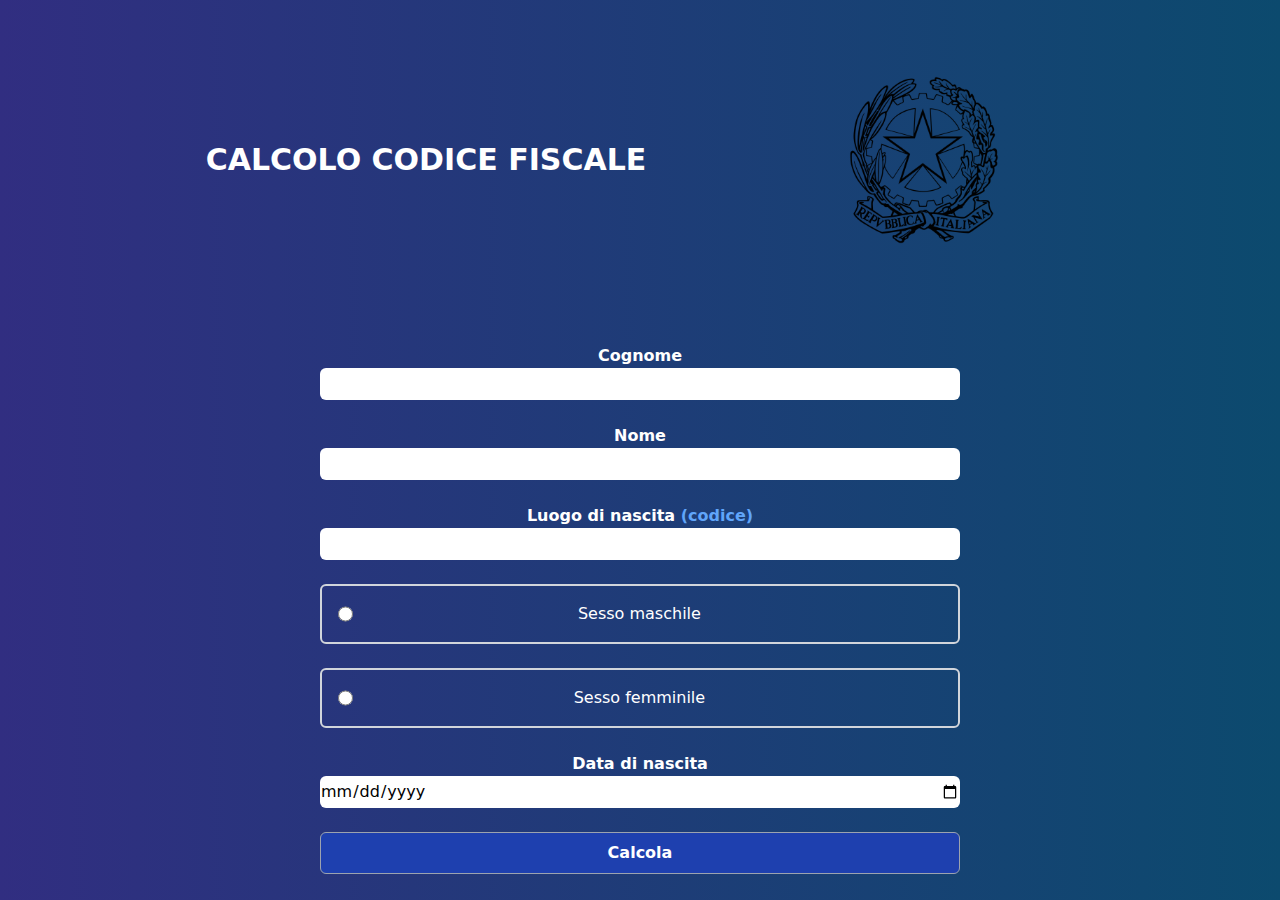
<file: prod/index.html>
<!DOCTYPE html>
<html>
	<head>
		<title>Pagina</title>
		<script src="Code/Core.js"></script>
		<link href="./Style/output.css" rel="stylesheet">
	</head>
	
	<body class="grid place-items-center bg-gradient-to-r from-indigo-900 to-sky-900">
		<div class="flex items-center h-80">
			<h1 class="text-center font-extrabold text-3xl text-white px-16">CALCOLO CODICE FISCALE</h1>
			<img src="Img/Emblem_of_Italy_(black_and_white_without_striped_background).svg.png" class="flex scale-[0.35]">
		</div>
		<h1 id="result" class="font-bold text-white text-center text-xl"></h1><br>
		<div class="grid grid-cols-1 w-1/2">
			<label for="surname" 		class="font-bold text-white text-center">Cognome</label>
			<input type="text" id="surname" name="surname" 			class="border-1 rounded-md border-gray-400 font-medium h-8 text-center "><br>
			
			<label for="name" 			class="font-bold text-white text-center">Nome</label>
			<input type="text" id="name" name="name "		 		class="border-1 rounded-md border-gray-400 font-medium h-8 text-center "><br>
			
			<label for="birthplace" 	class="font-bold text-white text-center">Luogo di nascita <a class="text-blue-400 hover:underline" href="https://www1.agenziaentrate.gov.it/servizi/codici/ricerca/VisualizzaTabella.php?ArcName=COM-ICI">(codice)</a></label>
			<input type="text" id="birthplace" name="birthplace"	class="border-1 rounded-md border-gray-400 font-medium h-8 text-center "><br>
			
			<div class="flex items-center pl-4 border-2 border-gray-300 rounded-md">
				<input id="M" type="radio" name="sex" 				class="w-4 h-4 text-center">
				<label for="M" 			class="w-full py-4 mr-8 text-white text-center font-medium">Sesso maschile</label>
			</div><br>
			<div class="flex items-center pl-4 border-2 border-gray-300 rounded-md">
				<input id="F" type="radio" name="sex" 				class="w-4 h-4 text-center">
				<label for="F" 			class="w-full py-4 mr-8 text-white text-center font-medium">Sesso femminile</label>
			</div><br>
			
			<label for="birthdate"		class="font-bold text-white text-center">Data di nascita</label>
			<input type="date" id="birthdate" name="birthdate" 		class="border-1 rounded-md border-gray-400 font-medium h-8"><br>
			
			<script>
				document.getElementById("birthdate").max = new Date().toISOString().split("T")[0];
			</script>

			<button onclick="getCode('surname','name','birthplace','F','birthdate')" 
				class="bg-blue-800 hover:bg-blue-900 text-white font-bold py-2 px-4 border rounded-md border-gray-400">Calcola</button>
		</div>
	</body>
</html>
</file>
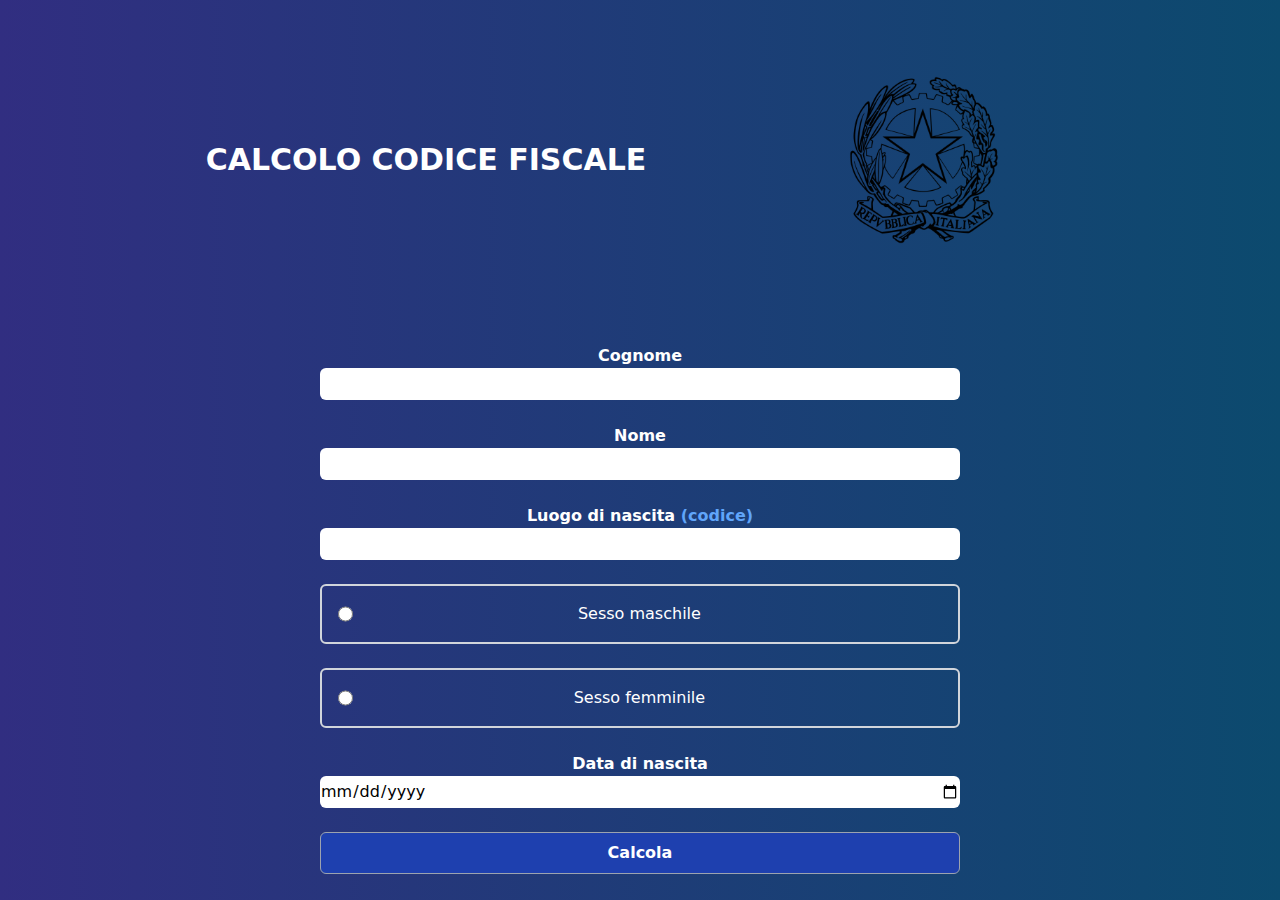
<file: TodescatoCodiceFiscale/Index.html>
<!DOCTYPE html>
<html>
	<head>
		<title>Pagina</title>
		<script src="Code/Core.js"></script>
		<link href="./Style/output.css" rel="stylesheet">
	</head>
	
	<body class="grid place-items-center bg-gradient-to-r from-indigo-900 to-sky-900">
		<div class="flex items-center h-80">
			<h1 class="text-center font-extrabold text-3xl text-white px-16">CALCOLO CODICE FISCALE</h1>
			<img src="Img/italy.png" class="flex scale-[0.35]">
		</div>
		
		<h1 id="result" class="font-bold text-white text-center text-xl"></h1><br>
		
		<div class="grid grid-cols-1 w-1/2">
			<label for="surname" 		class="font-bold text-white text-center">Cognome</label>
			<input type="text" id="surname" name="surname" 			class="border-1 rounded-md border-gray-400 font-medium h-8 text-center "><br>
			
			<label for="name" 			class="font-bold text-white text-center">Nome</label>
			<input type="text" id="name" name="name "		 		class="border-1 rounded-md border-gray-400 font-medium h-8 text-center "><br>
			
			<label for="birthplace" 	class="font-bold text-white text-center">Luogo di nascita 
				<a class="text-blue-400 hover:underline" href="https://www1.agenziaentrate.gov.it/servizi/codici/ricerca/VisualizzaTabella.php?ArcName=COM-ICI">(codice)</a>
			</label>
			<input type="text" id="birthplace" name="birthplace"	class="border-1 rounded-md border-gray-400 font-medium h-8 text-center "><br>
			
			<div class="flex items-center pl-4 border-2 border-gray-300 rounded-md">
				<input id="M" type="radio" name="sex" 				class="w-4 h-4 text-center">
				<label for="M" 			class="w-full py-4 mr-8 text-white text-center font-medium">Sesso maschile</label>
			</div><br>
			<div class="flex items-center pl-4 border-2 border-gray-300 rounded-md">
				<input id="F" type="radio" name="sex" 				class="w-4 h-4 text-center">
				<label for="F" 			class="w-full py-4 mr-8 text-white text-center font-medium">Sesso femminile</label>
			</div><br>
			
			<label for="birthdate"		class="font-bold text-white text-center">Data di nascita</label>
			<input type="date" id="birthdate" name="birthdate" 		class="border-1 rounded-md border-gray-400 font-medium h-8"><br>
			<script>document.getElementById("birthdate").max = new Date().toISOString().split("T")[0];</script>

			<button onclick="getCode('surname','name','birthplace','F','birthdate')" 
				class="bg-blue-800 hover:bg-blue-900 text-white font-bold py-2 px-4 border rounded-md border-gray-400">Calcola
			</button>
		</div>
	</body>
</html>
</file>
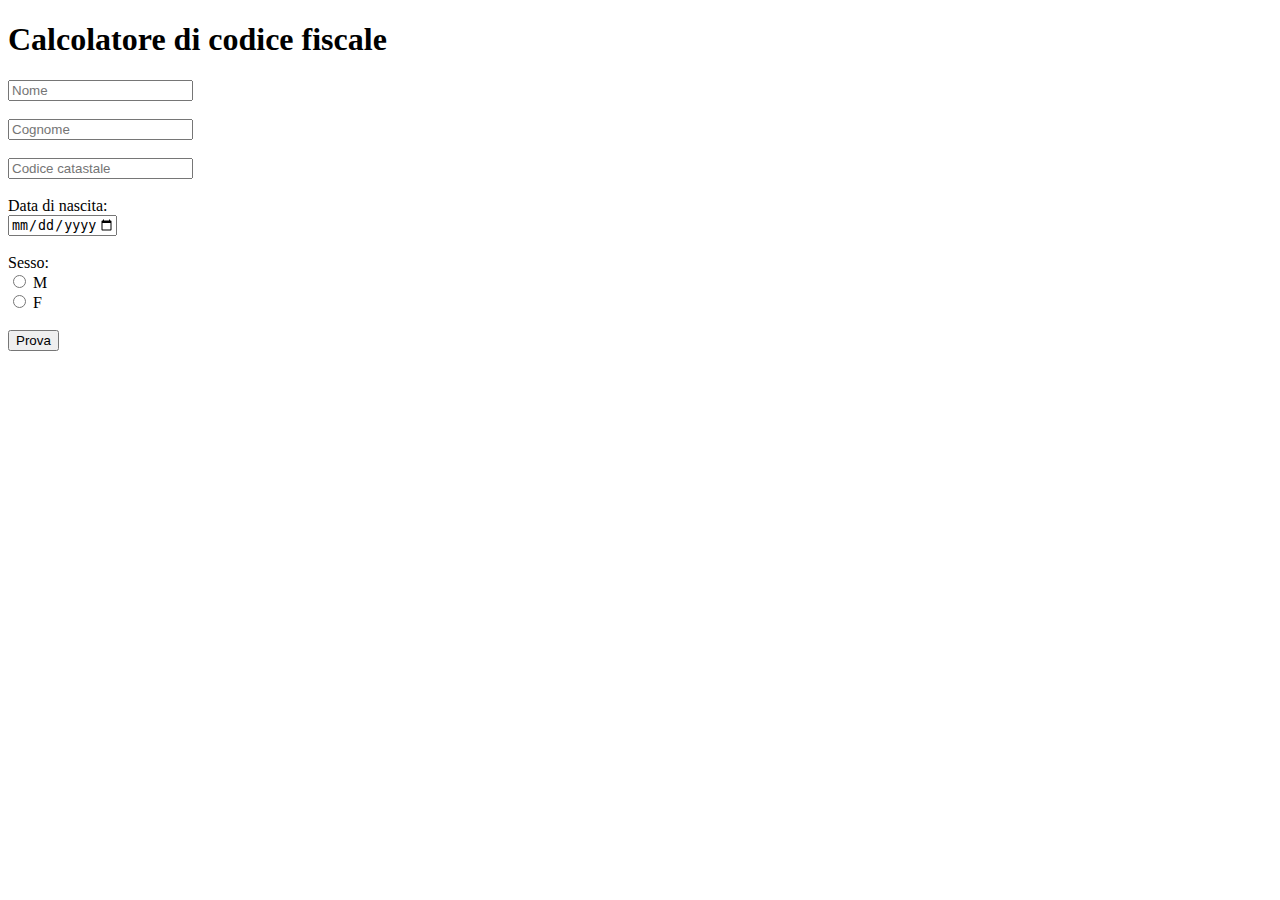
<file: CodiceFiscale/CodiceFiscale/CodiceFiscaleV1.html>
<!DOCTYPE html>
<html>
<head>
    <title>Calcola il tuo codice fiscale</title>
<script>
    function main()
    {
        const cfData = 
        [
        document.getElementById("inputCognome"), document.getElementById("inputNome"),
        document.getElementById("inputDataDiNascita"), document.getElementById("inputSessoF").checked, 
        document.getElementById("inputCodiceCatastale")
        ] 

    }
    function calcolaCF()
    { 
        codiceFiscale = calcolaCognome()+calcolaNome()+calcolaDataDiNascita()+calcolaCodiceCatastale()
        if (codiceFiscale.length==15)
        {
        codiceFiscale += calcolaCheckDigit()
        alert("Il tuo codice fiscale è" + "\n" + codiceFiscale.toUpperCase())
        }
        else
        alert("Compilare tutti i campi")
    }
    function controllaSeVocale(carattereDaControllare)
    {
        return (vocali.includes(carattereDaControllare.toLowerCase()))   //toLowerCase serve per far funzionare tutto anche se l'input è in maiuscolo, senza aggiungere le Vocali in maiuscolo alla lista
    }
    function aggiungiVocaliX(stringaDiPartenza,consonantiGiaMesse)
    {
        let i = 0
        let daAggiungere = ""
        while(i<stringaDiPartenza.length && (consonantiGiaMesse+daAggiungere).length!=3)
        {
            if (controllaSeVocale(stringaDiPartenza[i])==true)
            daAggiungere+=stringaDiPartenza[i]
            i++
        }
        i=0
        while((consonantiGiaMesse+daAggiungere).length!=3)
            daAggiungere+="x"
        return consonantiGiaMesse+daAggiungere
    }
    function gestioneCampiVuoti(id)
    {
        if(document.getElementById(id).value=="")
        {
            document.getElementById(id).value=""
            return true
        }
        else
            return false
    }
    function calcolaNome()
    {
        let nome =  document.getElementById("inputNome").value.replace(" ","")   //il replace serve per nomi lunghi composti da più parole
        let output = ""
        let i = 0
        let consonanti = ""
        while(i<nome.length && consonanti.length!=4)
        {
            if (controllaSeVocale(nome[i])==false)
                consonanti+=nome[i]
            i++ 
        } 
        if(consonanti.length == 3)
            output = consonanti
        else if(consonanti.length > 3)
            output = consonanti.replace(consonanti[1],"")
        else
        {
            output = aggiungiVocaliX(nome, consonanti)
        }
        return output
    }
    function calcolaCognome()
    {
        let cognome = document.getElementById("inputCognome").value.replace(" ","")  //il replace serve per nomi lunghi composti da più parole
        let output = ""
        let i = 0
        while(i<cognome.length && output.length<3)
        {
            if (controllaSeVocale(cognome[i])==false)
                output+=cognome[i]
            i++ 
        } 
        if(output.length<3)
        {
            output = aggiungiVocaliX(cognome, output)
        }                                              
        return output
    }
    function calcolaDataDiNascita() 
    {
        let dataNascita = document.getElementById("inputDataDiNascita").value.split("-")   
        let output = ""
        output += dataNascita[0].slice(-2)        //ANNO  
        let mese = parseInt(dataNascita[1])       //MESE
        output += letteraCorrispondente[mese-1]         
        let giorno = dataNascita[2]       //GIORNO
        if (document.getElementById("inputSessoF").checked == true)     //INPUTSESSO
            return output+(parseInt(giorno)+40)
        else
            return output+giorno
    }
    function calcolaCodiceCatastale()
    {
        let codCatastale = document.getElementById("inputCodiceCatastale").value
        if (codCatastale.length=4 && isNaN(codCatastale[0])==true && !isNaN(codCatastale.slice(-3)))
        return codCatastale
        else
        {
        alert("Codice catastale errato")
        document.getElementById("inputCodiceCatastale").value = ""
        return ""
        }
    }
    function calcolaCheckDigit()
    {
        let SommaPari = 0
        let SommaDispari = 0 
        let i = 0
        for(i;i<codiceFiscale.length;i++)
        {
        if (!(i%2==0))          //bisogna invertire pari e dispari perché la posizione 0 dell'array sarebbe la posizione 1 considerando il codice fiscale come stringa
            SommaPari += dictPari[codiceFiscale[i].toUpperCase()]
        else
            SommaDispari += dictDispari[codiceFiscale[i].toUpperCase()]
        }
        return dictDecodifica[(SommaPari+SommaDispari)%26]
    }
</script>
</head>
<body>
<h1 id="testo">Calcolatore di codice fiscale</h1>
<form>
    <input type="text" id="inputNome" placeholder="Nome">   <br><br>
    <input type="text" id="inputCognome" placeholder="Cognome">  <br><br>
    <input type="text" id="inputCodiceCatastale" placeholder="Codice catastale"></input><br><br>
    <a>Data di nascita:</a><br>
    <input type="date" id="inputDataDiNascita"></input><br><br>
    <a>Sesso:</a><br>
    <input type="radio" name="InputSesso">      <!-- id="inputSessoM" -->
        <label for="inputSessoM"> M </label> <br> 
    <input type="radio" id="inputSessoF" name="InputSesso">
        <label for="inputSessoF" > F </label><br><br>
    <input type="button" value="Prova" onclick="calcolaCF()"></button> 
</form>
<script>
    //dichiaro tutte le variabili che serviranno sempre
    let codiceFiscale = "";
    const vocali = ["a","e","i","o","u"]
    const letteraCorrispondente = ["a","b","c","d","e","h","l","m","p","r","s","t"]   
    const dictDispari = 
    {
    0:1, 1:0, 2:5, 3:7,4:9, 5:13,
    6:15, 7:17, 8:19, 9:21, A:1, 
    B:0, C:5, D:7, E:9, F:13, G:15, 
    H:17, I:19, J:21, K:2, L:4, M:18, 
    N:20, O:11, P:3, Q:6, R:8, S:12, T:14, 
    U:16, V:10,W:22, X:25, Y:24, Z:23
    }   
    const dictPari =
    {
    0:0, 1:1, 2:2, 3:3, 4:4, 5:5,
    6:6, 7:7, 8:8, 9:9, A:0, B:1,
    C:2, D:3, E:4, F:5, G:6, I:8, 
    J:9, K:10, L:11, M:12, N:13, 
    O:14, P:15, Q:16, R:17, S:18, T:19, 
    U:20, V:21, W:22, X:23, Y:24, Z:25
    }
    const dictDecodifica =
    {
    0:"A", 1:"B", 2:"C", 3:"D", 4:"E", 5:"F", 6:"G", 
    7:"H", 8:"I", 9:"J",10:"K", 11:"L", 12:"M", 13:"N", 
    14:"O", 15:"P", 16:"Q", 17:"R", 18:"S", 19:"T", 
    20:"U", 21:"V", 22:"W", 23:"X", 24:"Y", 25:"Z"
    }
    document.getElementById("inputDataDiNascita").max = new Date().toISOString().substr(0,10)      //DATA MASSIMA
</script>
</body> 
</html>
</file>
<file: prod/Style/output.css>
/*
! tailwindcss v3.2.4 | MIT License | https://tailwindcss.com
*/

/*
1. Prevent padding and border from affecting element width. (https://github.com/mozdevs/cssremedy/issues/4)
2. Allow adding a border to an element by just adding a border-width. (https://github.com/tailwindcss/tailwindcss/pull/116)
*/

*,
::before,
::after {
  box-sizing: border-box;
  /* 1 */
  border-width: 0;
  /* 2 */
  border-style: solid;
  /* 2 */
  border-color: #e5e7eb;
  /* 2 */
}

::before,
::after {
  --tw-content: '';
}

/*
1. Use a consistent sensible line-height in all browsers.
2. Prevent adjustments of font size after orientation changes in iOS.
3. Use a more readable tab size.
4. Use the user's configured `sans` font-family by default.
5. Use the user's configured `sans` font-feature-settings by default.
*/

html {
  line-height: 1.5;
  /* 1 */
  -webkit-text-size-adjust: 100%;
  /* 2 */
  -moz-tab-size: 4;
  /* 3 */
  -o-tab-size: 4;
     tab-size: 4;
  /* 3 */
  font-family: ui-sans-serif, system-ui, -apple-system, BlinkMacSystemFont, "Segoe UI", Roboto, "Helvetica Neue", Arial, "Noto Sans", sans-serif, "Apple Color Emoji", "Segoe UI Emoji", "Segoe UI Symbol", "Noto Color Emoji";
  /* 4 */
  font-feature-settings: normal;
  /* 5 */
}

/*
1. Remove the margin in all browsers.
2. Inherit line-height from `html` so users can set them as a class directly on the `html` element.
*/

body {
  margin: 0;
  /* 1 */
  line-height: inherit;
  /* 2 */
}

/*
1. Add the correct height in Firefox.
2. Correct the inheritance of border color in Firefox. (https://bugzilla.mozilla.org/show_bug.cgi?id=190655)
3. Ensure horizontal rules are visible by default.
*/

hr {
  height: 0;
  /* 1 */
  color: inherit;
  /* 2 */
  border-top-width: 1px;
  /* 3 */
}

/*
Add the correct text decoration in Chrome, Edge, and Safari.
*/

abbr:where([title]) {
  -webkit-text-decoration: underline dotted;
          text-decoration: underline dotted;
}

/*
Remove the default font size and weight for headings.
*/

h1,
h2,
h3,
h4,
h5,
h6 {
  font-size: inherit;
  font-weight: inherit;
}

/*
Reset links to optimize for opt-in styling instead of opt-out.
*/

a {
  color: inherit;
  text-decoration: inherit;
}

/*
Add the correct font weight in Edge and Safari.
*/

b,
strong {
  font-weight: bolder;
}

/*
1. Use the user's configured `mono` font family by default.
2. Correct the odd `em` font sizing in all browsers.
*/

code,
kbd,
samp,
pre {
  font-family: ui-monospace, SFMono-Regular, Menlo, Monaco, Consolas, "Liberation Mono", "Courier New", monospace;
  /* 1 */
  font-size: 1em;
  /* 2 */
}

/*
Add the correct font size in all browsers.
*/

small {
  font-size: 80%;
}

/*
Prevent `sub` and `sup` elements from affecting the line height in all browsers.
*/

sub,
sup {
  font-size: 75%;
  line-height: 0;
  position: relative;
  vertical-align: baseline;
}

sub {
  bottom: -0.25em;
}

sup {
  top: -0.5em;
}

/*
1. Remove text indentation from table contents in Chrome and Safari. (https://bugs.chromium.org/p/chromium/issues/detail?id=999088, https://bugs.webkit.org/show_bug.cgi?id=201297)
2. Correct table border color inheritance in all Chrome and Safari. (https://bugs.chromium.org/p/chromium/issues/detail?id=935729, https://bugs.webkit.org/show_bug.cgi?id=195016)
3. Remove gaps between table borders by default.
*/

table {
  text-indent: 0;
  /* 1 */
  border-color: inherit;
  /* 2 */
  border-collapse: collapse;
  /* 3 */
}

/*
1. Change the font styles in all browsers.
2. Remove the margin in Firefox and Safari.
3. Remove default padding in all browsers.
*/

button,
input,
optgroup,
select,
textarea {
  font-family: inherit;
  /* 1 */
  font-size: 100%;
  /* 1 */
  font-weight: inherit;
  /* 1 */
  line-height: inherit;
  /* 1 */
  color: inherit;
  /* 1 */
  margin: 0;
  /* 2 */
  padding: 0;
  /* 3 */
}

/*
Remove the inheritance of text transform in Edge and Firefox.
*/

button,
select {
  text-transform: none;
}

/*
1. Correct the inability to style clickable types in iOS and Safari.
2. Remove default button styles.
*/

button,
[type='button'],
[type='reset'],
[type='submit'] {
  -webkit-appearance: button;
  /* 1 */
  background-color: transparent;
  /* 2 */
  background-image: none;
  /* 2 */
}

/*
Use the modern Firefox focus style for all focusable elements.
*/

:-moz-focusring {
  outline: auto;
}

/*
Remove the additional `:invalid` styles in Firefox. (https://github.com/mozilla/gecko-dev/blob/2f9eacd9d3d995c937b4251a5557d95d494c9be1/layout/style/res/forms.css#L728-L737)
*/

:-moz-ui-invalid {
  box-shadow: none;
}

/*
Add the correct vertical alignment in Chrome and Firefox.
*/

progress {
  vertical-align: baseline;
}

/*
Correct the cursor style of increment and decrement buttons in Safari.
*/

::-webkit-inner-spin-button,
::-webkit-outer-spin-button {
  height: auto;
}

/*
1. Correct the odd appearance in Chrome and Safari.
2. Correct the outline style in Safari.
*/

[type='search'] {
  -webkit-appearance: textfield;
  /* 1 */
  outline-offset: -2px;
  /* 2 */
}

/*
Remove the inner padding in Chrome and Safari on macOS.
*/

::-webkit-search-decoration {
  -webkit-appearance: none;
}

/*
1. Correct the inability to style clickable types in iOS and Safari.
2. Change font properties to `inherit` in Safari.
*/

::-webkit-file-upload-button {
  -webkit-appearance: button;
  /* 1 */
  font: inherit;
  /* 2 */
}

/*
Add the correct display in Chrome and Safari.
*/

summary {
  display: list-item;
}

/*
Removes the default spacing and border for appropriate elements.
*/

blockquote,
dl,
dd,
h1,
h2,
h3,
h4,
h5,
h6,
hr,
figure,
p,
pre {
  margin: 0;
}

fieldset {
  margin: 0;
  padding: 0;
}

legend {
  padding: 0;
}

ol,
ul,
menu {
  list-style: none;
  margin: 0;
  padding: 0;
}

/*
Prevent resizing textareas horizontally by default.
*/

textarea {
  resize: vertical;
}

/*
1. Reset the default placeholder opacity in Firefox. (https://github.com/tailwindlabs/tailwindcss/issues/3300)
2. Set the default placeholder color to the user's configured gray 400 color.
*/

input::-moz-placeholder, textarea::-moz-placeholder {
  opacity: 1;
  /* 1 */
  color: #9ca3af;
  /* 2 */
}

input::placeholder,
textarea::placeholder {
  opacity: 1;
  /* 1 */
  color: #9ca3af;
  /* 2 */
}

/*
Set the default cursor for buttons.
*/

button,
[role="button"] {
  cursor: pointer;
}

/*
Make sure disabled buttons don't get the pointer cursor.
*/

:disabled {
  cursor: default;
}

/*
1. Make replaced elements `display: block` by default. (https://github.com/mozdevs/cssremedy/issues/14)
2. Add `vertical-align: middle` to align replaced elements more sensibly by default. (https://github.com/jensimmons/cssremedy/issues/14#issuecomment-634934210)
   This can trigger a poorly considered lint error in some tools but is included by design.
*/

img,
svg,
video,
canvas,
audio,
iframe,
embed,
object {
  display: block;
  /* 1 */
  vertical-align: middle;
  /* 2 */
}

/*
Constrain images and videos to the parent width and preserve their intrinsic aspect ratio. (https://github.com/mozdevs/cssremedy/issues/14)
*/

img,
video {
  max-width: 100%;
  height: auto;
}

/* Make elements with the HTML hidden attribute stay hidden by default */

[hidden] {
  display: none;
}

*, ::before, ::after {
  --tw-border-spacing-x: 0;
  --tw-border-spacing-y: 0;
  --tw-translate-x: 0;
  --tw-translate-y: 0;
  --tw-rotate: 0;
  --tw-skew-x: 0;
  --tw-skew-y: 0;
  --tw-scale-x: 1;
  --tw-scale-y: 1;
  --tw-pan-x:  ;
  --tw-pan-y:  ;
  --tw-pinch-zoom:  ;
  --tw-scroll-snap-strictness: proximity;
  --tw-ordinal:  ;
  --tw-slashed-zero:  ;
  --tw-numeric-figure:  ;
  --tw-numeric-spacing:  ;
  --tw-numeric-fraction:  ;
  --tw-ring-inset:  ;
  --tw-ring-offset-width: 0px;
  --tw-ring-offset-color: #fff;
  --tw-ring-color: rgb(59 130 246 / 0.5);
  --tw-ring-offset-shadow: 0 0 #0000;
  --tw-ring-shadow: 0 0 #0000;
  --tw-shadow: 0 0 #0000;
  --tw-shadow-colored: 0 0 #0000;
  --tw-blur:  ;
  --tw-brightness:  ;
  --tw-contrast:  ;
  --tw-grayscale:  ;
  --tw-hue-rotate:  ;
  --tw-invert:  ;
  --tw-saturate:  ;
  --tw-sepia:  ;
  --tw-drop-shadow:  ;
  --tw-backdrop-blur:  ;
  --tw-backdrop-brightness:  ;
  --tw-backdrop-contrast:  ;
  --tw-backdrop-grayscale:  ;
  --tw-backdrop-hue-rotate:  ;
  --tw-backdrop-invert:  ;
  --tw-backdrop-opacity:  ;
  --tw-backdrop-saturate:  ;
  --tw-backdrop-sepia:  ;
}

::backdrop {
  --tw-border-spacing-x: 0;
  --tw-border-spacing-y: 0;
  --tw-translate-x: 0;
  --tw-translate-y: 0;
  --tw-rotate: 0;
  --tw-skew-x: 0;
  --tw-skew-y: 0;
  --tw-scale-x: 1;
  --tw-scale-y: 1;
  --tw-pan-x:  ;
  --tw-pan-y:  ;
  --tw-pinch-zoom:  ;
  --tw-scroll-snap-strictness: proximity;
  --tw-ordinal:  ;
  --tw-slashed-zero:  ;
  --tw-numeric-figure:  ;
  --tw-numeric-spacing:  ;
  --tw-numeric-fraction:  ;
  --tw-ring-inset:  ;
  --tw-ring-offset-width: 0px;
  --tw-ring-offset-color: #fff;
  --tw-ring-color: rgb(59 130 246 / 0.5);
  --tw-ring-offset-shadow: 0 0 #0000;
  --tw-ring-shadow: 0 0 #0000;
  --tw-shadow: 0 0 #0000;
  --tw-shadow-colored: 0 0 #0000;
  --tw-blur:  ;
  --tw-brightness:  ;
  --tw-contrast:  ;
  --tw-grayscale:  ;
  --tw-hue-rotate:  ;
  --tw-invert:  ;
  --tw-saturate:  ;
  --tw-sepia:  ;
  --tw-drop-shadow:  ;
  --tw-backdrop-blur:  ;
  --tw-backdrop-brightness:  ;
  --tw-backdrop-contrast:  ;
  --tw-backdrop-grayscale:  ;
  --tw-backdrop-hue-rotate:  ;
  --tw-backdrop-invert:  ;
  --tw-backdrop-opacity:  ;
  --tw-backdrop-saturate:  ;
  --tw-backdrop-sepia:  ;
}

.container {
  width: 100%;
}

@media (min-width: 640px) {
  .container {
    max-width: 640px;
  }
}

@media (min-width: 768px) {
  .container {
    max-width: 768px;
  }
}

@media (min-width: 1024px) {
  .container {
    max-width: 1024px;
  }
}

@media (min-width: 1280px) {
  .container {
    max-width: 1280px;
  }
}

@media (min-width: 1536px) {
  .container {
    max-width: 1536px;
  }
}

.sr-only {
  position: absolute;
  width: 1px;
  height: 1px;
  padding: 0;
  margin: -1px;
  overflow: hidden;
  clip: rect(0, 0, 0, 0);
  white-space: nowrap;
  border-width: 0;
}

.not-sr-only {
  position: static;
  width: auto;
  height: auto;
  padding: 0;
  margin: 0;
  overflow: visible;
  clip: auto;
  white-space: normal;
}

.pointer-events-none {
  pointer-events: none;
}

.pointer-events-auto {
  pointer-events: auto;
}

.visible {
  visibility: visible;
}

.invisible {
  visibility: hidden;
}

.collapse {
  visibility: collapse;
}

.static {
  position: static;
}

.fixed {
  position: fixed;
}

.absolute {
  position: absolute;
}

.relative {
  position: relative;
}

.sticky {
  position: sticky;
}

.-inset-1 {
  top: -0.25rem;
  right: -0.25rem;
  bottom: -0.25rem;
  left: -0.25rem;
}

.isolate {
  isolation: isolate;
}

.isolation-auto {
  isolation: auto;
}

.float-right {
  float: right;
}

.float-left {
  float: left;
}

.float-none {
  float: none;
}

.clear-left {
  clear: left;
}

.clear-right {
  clear: right;
}

.clear-both {
  clear: both;
}

.clear-none {
  clear: none;
}

.mr-8 {
  margin-right: 2rem;
}

.mt-2 {
  margin-top: 0.5rem;
}

.box-border {
  box-sizing: border-box;
}

.box-content {
  box-sizing: content-box;
}

.block {
  display: block;
}

.inline-block {
  display: inline-block;
}

.inline {
  display: inline;
}

.flex {
  display: flex;
}

.inline-flex {
  display: inline-flex;
}

.table {
  display: table;
}

.inline-table {
  display: inline-table;
}

.table-caption {
  display: table-caption;
}

.table-cell {
  display: table-cell;
}

.table-column {
  display: table-column;
}

.table-column-group {
  display: table-column-group;
}

.table-footer-group {
  display: table-footer-group;
}

.table-header-group {
  display: table-header-group;
}

.table-row-group {
  display: table-row-group;
}

.table-row {
  display: table-row;
}

.flow-root {
  display: flow-root;
}

.grid {
  display: grid;
}

.inline-grid {
  display: inline-grid;
}

.contents {
  display: contents;
}

.list-item {
  display: list-item;
}

.hidden {
  display: none;
}

.h-80 {
  height: 20rem;
}

.h-8 {
  height: 2rem;
}

.h-4 {
  height: 1rem;
}

.w-1\/2 {
  width: 50%;
}

.w-4 {
  width: 1rem;
}

.w-full {
  width: 100%;
}

.flex-shrink {
  flex-shrink: 1;
}

.shrink {
  flex-shrink: 1;
}

.flex-grow {
  flex-grow: 1;
}

.grow {
  flex-grow: 1;
}

.table-auto {
  table-layout: auto;
}

.table-fixed {
  table-layout: fixed;
}

.border-collapse {
  border-collapse: collapse;
}

.border-separate {
  border-collapse: separate;
}

.scale-\[0\.35\] {
  --tw-scale-x: 0.35;
  --tw-scale-y: 0.35;
  transform: translate(var(--tw-translate-x), var(--tw-translate-y)) rotate(var(--tw-rotate)) skewX(var(--tw-skew-x)) skewY(var(--tw-skew-y)) scaleX(var(--tw-scale-x)) scaleY(var(--tw-scale-y));
}

.transform {
  transform: translate(var(--tw-translate-x), var(--tw-translate-y)) rotate(var(--tw-rotate)) skewX(var(--tw-skew-x)) skewY(var(--tw-skew-y)) scaleX(var(--tw-scale-x)) scaleY(var(--tw-scale-y));
}

.\!transform {
  transform: translate(var(--tw-translate-x), var(--tw-translate-y)) rotate(var(--tw-rotate)) skewX(var(--tw-skew-x)) skewY(var(--tw-skew-y)) scaleX(var(--tw-scale-x)) scaleY(var(--tw-scale-y)) !important;
}

.transform-cpu {
  transform: translate(var(--tw-translate-x), var(--tw-translate-y)) rotate(var(--tw-rotate)) skewX(var(--tw-skew-x)) skewY(var(--tw-skew-y)) scaleX(var(--tw-scale-x)) scaleY(var(--tw-scale-y));
}

.transform-gpu {
  transform: translate3d(var(--tw-translate-x), var(--tw-translate-y), 0) rotate(var(--tw-rotate)) skewX(var(--tw-skew-x)) skewY(var(--tw-skew-y)) scaleX(var(--tw-scale-x)) scaleY(var(--tw-scale-y));
}

.transform-none {
  transform: none;
}

.touch-auto {
  touch-action: auto;
}

.touch-none {
  touch-action: none;
}

.touch-pan-x {
  --tw-pan-x: pan-x;
  touch-action: var(--tw-pan-x) var(--tw-pan-y) var(--tw-pinch-zoom);
}

.touch-pan-left {
  --tw-pan-x: pan-left;
  touch-action: var(--tw-pan-x) var(--tw-pan-y) var(--tw-pinch-zoom);
}

.touch-pan-right {
  --tw-pan-x: pan-right;
  touch-action: var(--tw-pan-x) var(--tw-pan-y) var(--tw-pinch-zoom);
}

.touch-pan-y {
  --tw-pan-y: pan-y;
  touch-action: var(--tw-pan-x) var(--tw-pan-y) var(--tw-pinch-zoom);
}

.touch-pan-up {
  --tw-pan-y: pan-up;
  touch-action: var(--tw-pan-x) var(--tw-pan-y) var(--tw-pinch-zoom);
}

.touch-pan-down {
  --tw-pan-y: pan-down;
  touch-action: var(--tw-pan-x) var(--tw-pan-y) var(--tw-pinch-zoom);
}

.touch-pinch-zoom {
  --tw-pinch-zoom: pinch-zoom;
  touch-action: var(--tw-pan-x) var(--tw-pan-y) var(--tw-pinch-zoom);
}

.touch-manipulation {
  touch-action: manipulation;
}

.select-none {
  -webkit-user-select: none;
     -moz-user-select: none;
          user-select: none;
}

.select-text {
  -webkit-user-select: text;
     -moz-user-select: text;
          user-select: text;
}

.select-all {
  -webkit-user-select: all;
     -moz-user-select: all;
          user-select: all;
}

.select-auto {
  -webkit-user-select: auto;
     -moz-user-select: auto;
          user-select: auto;
}

.resize-none {
  resize: none;
}

.resize-y {
  resize: vertical;
}

.resize-x {
  resize: horizontal;
}

.resize {
  resize: both;
}

.snap-none {
  scroll-snap-type: none;
}

.snap-x {
  scroll-snap-type: x var(--tw-scroll-snap-strictness);
}

.snap-y {
  scroll-snap-type: y var(--tw-scroll-snap-strictness);
}

.snap-both {
  scroll-snap-type: both var(--tw-scroll-snap-strictness);
}

.snap-mandatory {
  --tw-scroll-snap-strictness: mandatory;
}

.snap-proximity {
  --tw-scroll-snap-strictness: proximity;
}

.snap-start {
  scroll-snap-align: start;
}

.snap-end {
  scroll-snap-align: end;
}

.snap-center {
  scroll-snap-align: center;
}

.snap-align-none {
  scroll-snap-align: none;
}

.snap-normal {
  scroll-snap-stop: normal;
}

.snap-always {
  scroll-snap-stop: always;
}

.list-inside {
  list-style-position: inside;
}

.list-outside {
  list-style-position: outside;
}

.appearance-none {
  -webkit-appearance: none;
     -moz-appearance: none;
          appearance: none;
}

.break-before-auto {
  -moz-column-break-before: auto;
       break-before: auto;
}

.break-before-avoid {
  -moz-column-break-before: avoid;
       break-before: avoid;
}

.break-before-all {
  -moz-column-break-before: all;
       break-before: all;
}

.break-before-avoid-page {
  -moz-column-break-before: avoid;
       break-before: avoid-page;
}

.break-before-page {
  -moz-column-break-before: page;
       break-before: page;
}

.break-before-left {
  -moz-column-break-before: left;
       break-before: left;
}

.break-before-right {
  -moz-column-break-before: right;
       break-before: right;
}

.break-before-column {
  -moz-column-break-before: column;
       break-before: column;
}

.break-inside-auto {
  -moz-column-break-inside: auto;
       break-inside: auto;
}

.break-inside-avoid {
  -moz-column-break-inside: avoid;
       break-inside: avoid;
}

.break-inside-avoid-page {
  break-inside: avoid-page;
}

.break-inside-avoid-column {
  -moz-column-break-inside: avoid;
       break-inside: avoid-column;
}

.break-after-auto {
  -moz-column-break-after: auto;
       break-after: auto;
}

.break-after-avoid {
  -moz-column-break-after: avoid;
       break-after: avoid;
}

.break-after-all {
  -moz-column-break-after: all;
       break-after: all;
}

.break-after-avoid-page {
  -moz-column-break-after: avoid;
       break-after: avoid-page;
}

.break-after-page {
  -moz-column-break-after: page;
       break-after: page;
}

.break-after-left {
  -moz-column-break-after: left;
       break-after: left;
}

.break-after-right {
  -moz-column-break-after: right;
       break-after: right;
}

.break-after-column {
  -moz-column-break-after: column;
       break-after: column;
}

.grid-flow-row {
  grid-auto-flow: row;
}

.grid-flow-col {
  grid-auto-flow: column;
}

.grid-flow-dense {
  grid-auto-flow: dense;
}

.grid-flow-row-dense {
  grid-auto-flow: row dense;
}

.grid-flow-col-dense {
  grid-auto-flow: column dense;
}

.grid-cols-1 {
  grid-template-columns: repeat(1, minmax(0, 1fr));
}

.flex-row {
  flex-direction: row;
}

.flex-row-reverse {
  flex-direction: row-reverse;
}

.flex-col {
  flex-direction: column;
}

.flex-col-reverse {
  flex-direction: column-reverse;
}

.flex-wrap {
  flex-wrap: wrap;
}

.flex-wrap-reverse {
  flex-wrap: wrap-reverse;
}

.flex-nowrap {
  flex-wrap: nowrap;
}

.place-content-center {
  place-content: center;
}

.place-content-start {
  place-content: start;
}

.place-content-end {
  place-content: end;
}

.place-content-between {
  place-content: space-between;
}

.place-content-around {
  place-content: space-around;
}

.place-content-evenly {
  place-content: space-evenly;
}

.place-content-baseline {
  place-content: baseline;
}

.place-content-stretch {
  place-content: stretch;
}

.place-items-start {
  place-items: start;
}

.place-items-end {
  place-items: end;
}

.place-items-center {
  place-items: center;
}

.place-items-baseline {
  place-items: baseline;
}

.place-items-stretch {
  place-items: stretch;
}

.content-center {
  align-content: center;
}

.content-start {
  align-content: flex-start;
}

.content-end {
  align-content: flex-end;
}

.content-between {
  align-content: space-between;
}

.content-around {
  align-content: space-around;
}

.content-evenly {
  align-content: space-evenly;
}

.content-baseline {
  align-content: baseline;
}

.items-start {
  align-items: flex-start;
}

.items-end {
  align-items: flex-end;
}

.items-center {
  align-items: center;
}

.items-baseline {
  align-items: baseline;
}

.items-stretch {
  align-items: stretch;
}

.justify-start {
  justify-content: flex-start;
}

.justify-end {
  justify-content: flex-end;
}

.justify-center {
  justify-content: center;
}

.justify-between {
  justify-content: space-between;
}

.justify-around {
  justify-content: space-around;
}

.justify-evenly {
  justify-content: space-evenly;
}

.justify-items-start {
  justify-items: start;
}

.justify-items-end {
  justify-items: end;
}

.justify-items-center {
  justify-items: center;
}

.justify-items-stretch {
  justify-items: stretch;
}

.space-x-2 > :not([hidden]) ~ :not([hidden]) {
  --tw-space-x-reverse: 0;
  margin-right: calc(0.5rem * var(--tw-space-x-reverse));
  margin-left: calc(0.5rem * calc(1 - var(--tw-space-x-reverse)));
}

.space-y-reverse > :not([hidden]) ~ :not([hidden]) {
  --tw-space-y-reverse: 1;
}

.space-x-reverse > :not([hidden]) ~ :not([hidden]) {
  --tw-space-x-reverse: 1;
}

.divide-x > :not([hidden]) ~ :not([hidden]) {
  --tw-divide-x-reverse: 0;
  border-right-width: calc(1px * var(--tw-divide-x-reverse));
  border-left-width: calc(1px * calc(1 - var(--tw-divide-x-reverse)));
}

.divide-y > :not([hidden]) ~ :not([hidden]) {
  --tw-divide-y-reverse: 0;
  border-top-width: calc(1px * calc(1 - var(--tw-divide-y-reverse)));
  border-bottom-width: calc(1px * var(--tw-divide-y-reverse));
}

.divide-y-reverse > :not([hidden]) ~ :not([hidden]) {
  --tw-divide-y-reverse: 1;
}

.divide-x-reverse > :not([hidden]) ~ :not([hidden]) {
  --tw-divide-x-reverse: 1;
}

.divide-solid > :not([hidden]) ~ :not([hidden]) {
  border-style: solid;
}

.divide-dashed > :not([hidden]) ~ :not([hidden]) {
  border-style: dashed;
}

.divide-dotted > :not([hidden]) ~ :not([hidden]) {
  border-style: dotted;
}

.divide-double > :not([hidden]) ~ :not([hidden]) {
  border-style: double;
}

.divide-none > :not([hidden]) ~ :not([hidden]) {
  border-style: none;
}

.place-self-auto {
  place-self: auto;
}

.place-self-start {
  place-self: start;
}

.place-self-end {
  place-self: end;
}

.place-self-center {
  place-self: center;
}

.place-self-stretch {
  place-self: stretch;
}

.self-auto {
  align-self: auto;
}

.self-start {
  align-self: flex-start;
}

.self-end {
  align-self: flex-end;
}

.self-center {
  align-self: center;
}

.self-stretch {
  align-self: stretch;
}

.self-baseline {
  align-self: baseline;
}

.justify-self-auto {
  justify-self: auto;
}

.justify-self-start {
  justify-self: start;
}

.justify-self-end {
  justify-self: end;
}

.justify-self-center {
  justify-self: center;
}

.justify-self-stretch {
  justify-self: stretch;
}

.overflow-auto {
  overflow: auto;
}

.overflow-hidden {
  overflow: hidden;
}

.overflow-clip {
  overflow: clip;
}

.overflow-visible {
  overflow: visible;
}

.overflow-scroll {
  overflow: scroll;
}

.overflow-x-auto {
  overflow-x: auto;
}

.overflow-y-auto {
  overflow-y: auto;
}

.overflow-x-hidden {
  overflow-x: hidden;
}

.overflow-y-hidden {
  overflow-y: hidden;
}

.overflow-x-clip {
  overflow-x: clip;
}

.overflow-y-clip {
  overflow-y: clip;
}

.overflow-x-visible {
  overflow-x: visible;
}

.overflow-y-visible {
  overflow-y: visible;
}

.overflow-x-scroll {
  overflow-x: scroll;
}

.overflow-y-scroll {
  overflow-y: scroll;
}

.overscroll-auto {
  overscroll-behavior: auto;
}

.overscroll-contain {
  overscroll-behavior: contain;
}

.overscroll-none {
  overscroll-behavior: none;
}

.overscroll-y-auto {
  overscroll-behavior-y: auto;
}

.overscroll-y-contain {
  overscroll-behavior-y: contain;
}

.overscroll-y-none {
  overscroll-behavior-y: none;
}

.overscroll-x-auto {
  overscroll-behavior-x: auto;
}

.overscroll-x-contain {
  overscroll-behavior-x: contain;
}

.overscroll-x-none {
  overscroll-behavior-x: none;
}

.scroll-auto {
  scroll-behavior: auto;
}

.scroll-smooth {
  scroll-behavior: smooth;
}

.truncate {
  overflow: hidden;
  text-overflow: ellipsis;
  white-space: nowrap;
}

.overflow-ellipsis {
  text-overflow: ellipsis;
}

.text-ellipsis {
  text-overflow: ellipsis;
}

.text-clip {
  text-overflow: clip;
}

.whitespace-normal {
  white-space: normal;
}

.whitespace-nowrap {
  white-space: nowrap;
}

.whitespace-pre {
  white-space: pre;
}

.whitespace-pre-line {
  white-space: pre-line;
}

.whitespace-pre-wrap {
  white-space: pre-wrap;
}

.break-normal {
  overflow-wrap: normal;
  word-break: normal;
}

.break-words {
  overflow-wrap: break-word;
}

.break-all {
  word-break: break-all;
}

.break-keep {
  word-break: keep-all;
}

.rounded-md {
  border-radius: 0.375rem;
}

.rounded {
  border-radius: 0.25rem;
}

.rounded-t {
  border-top-left-radius: 0.25rem;
  border-top-right-radius: 0.25rem;
}

.rounded-r {
  border-top-right-radius: 0.25rem;
  border-bottom-right-radius: 0.25rem;
}

.rounded-b {
  border-bottom-right-radius: 0.25rem;
  border-bottom-left-radius: 0.25rem;
}

.rounded-l {
  border-top-left-radius: 0.25rem;
  border-bottom-left-radius: 0.25rem;
}

.rounded-tl {
  border-top-left-radius: 0.25rem;
}

.rounded-tr {
  border-top-right-radius: 0.25rem;
}

.rounded-br {
  border-bottom-right-radius: 0.25rem;
}

.rounded-bl {
  border-bottom-left-radius: 0.25rem;
}

.border-2 {
  border-width: 2px;
}

.border {
  border-width: 1px;
}

.border-x {
  border-left-width: 1px;
  border-right-width: 1px;
}

.border-y {
  border-top-width: 1px;
  border-bottom-width: 1px;
}

.border-t {
  border-top-width: 1px;
}

.border-r {
  border-right-width: 1px;
}

.border-b {
  border-bottom-width: 1px;
}

.border-l {
  border-left-width: 1px;
}

.border-solid {
  border-style: solid;
}

.border-dashed {
  border-style: dashed;
}

.border-dotted {
  border-style: dotted;
}

.border-double {
  border-style: double;
}

.border-hidden {
  border-style: hidden;
}

.border-none {
  border-style: none;
}

.border-gray-400 {
  --tw-border-opacity: 1;
  border-color: rgb(156 163 175 / var(--tw-border-opacity));
}

.border-gray-300 {
  --tw-border-opacity: 1;
  border-color: rgb(209 213 219 / var(--tw-border-opacity));
}

.bg-blue-800 {
  --tw-bg-opacity: 1;
  background-color: rgb(30 64 175 / var(--tw-bg-opacity));
}

.bg-\[rgb\(255\2c 0\2c 0\)\] {
  --tw-bg-opacity: 1;
  background-color: rgb(255 0 0 / var(--tw-bg-opacity));
}

.bg-gradient-to-r {
  background-image: linear-gradient(to right, var(--tw-gradient-stops));
}

.from-indigo-900 {
  --tw-gradient-from: #312e81;
  --tw-gradient-to: rgb(49 46 129 / 0);
  --tw-gradient-stops: var(--tw-gradient-from), var(--tw-gradient-to);
}

.to-sky-900 {
  --tw-gradient-to: #0c4a6e;
}

.decoration-slice {
  -webkit-box-decoration-break: slice;
          box-decoration-break: slice;
}

.decoration-clone {
  -webkit-box-decoration-break: clone;
          box-decoration-break: clone;
}

.box-decoration-slice {
  -webkit-box-decoration-break: slice;
          box-decoration-break: slice;
}

.box-decoration-clone {
  -webkit-box-decoration-break: clone;
          box-decoration-break: clone;
}

.bg-fixed {
  background-attachment: fixed;
}

.bg-local {
  background-attachment: local;
}

.bg-scroll {
  background-attachment: scroll;
}

.bg-clip-border {
  background-clip: border-box;
}

.bg-clip-padding {
  background-clip: padding-box;
}

.bg-clip-content {
  background-clip: content-box;
}

.bg-clip-text {
  -webkit-background-clip: text;
          background-clip: text;
}

.bg-repeat {
  background-repeat: repeat;
}

.bg-no-repeat {
  background-repeat: no-repeat;
}

.bg-repeat-x {
  background-repeat: repeat-x;
}

.bg-repeat-y {
  background-repeat: repeat-y;
}

.bg-repeat-round {
  background-repeat: round;
}

.bg-repeat-space {
  background-repeat: space;
}

.bg-origin-border {
  background-origin: border-box;
}

.bg-origin-padding {
  background-origin: padding-box;
}

.bg-origin-content {
  background-origin: content-box;
}

.object-contain {
  -o-object-fit: contain;
     object-fit: contain;
}

.object-cover {
  -o-object-fit: cover;
     object-fit: cover;
}

.object-fill {
  -o-object-fit: fill;
     object-fit: fill;
}

.object-none {
  -o-object-fit: none;
     object-fit: none;
}

.object-scale-down {
  -o-object-fit: scale-down;
     object-fit: scale-down;
}

.px-16 {
  padding-left: 4rem;
  padding-right: 4rem;
}

.py-4 {
  padding-top: 1rem;
  padding-bottom: 1rem;
}

.py-2 {
  padding-top: 0.5rem;
  padding-bottom: 0.5rem;
}

.px-4 {
  padding-left: 1rem;
  padding-right: 1rem;
}

.pl-4 {
  padding-left: 1rem;
}

.text-left {
  text-align: left;
}

.text-center {
  text-align: center;
}

.text-right {
  text-align: right;
}

.text-justify {
  text-align: justify;
}

.text-start {
  text-align: start;
}

.text-end {
  text-align: end;
}

.align-baseline {
  vertical-align: baseline;
}

.align-top {
  vertical-align: top;
}

.align-middle {
  vertical-align: middle;
}

.align-bottom {
  vertical-align: bottom;
}

.align-text-top {
  vertical-align: text-top;
}

.align-text-bottom {
  vertical-align: text-bottom;
}

.align-sub {
  vertical-align: sub;
}

.align-super {
  vertical-align: super;
}

.text-3xl {
  font-size: 1.875rem;
  line-height: 2.25rem;
}

.text-xl {
  font-size: 1.25rem;
  line-height: 1.75rem;
}

.font-extrabold {
  font-weight: 800;
}

.font-bold {
  font-weight: 700;
}

.font-medium {
  font-weight: 500;
}

.uppercase {
  text-transform: uppercase;
}

.lowercase {
  text-transform: lowercase;
}

.capitalize {
  text-transform: capitalize;
}

.normal-case {
  text-transform: none;
}

.italic {
  font-style: italic;
}

.not-italic {
  font-style: normal;
}

.normal-nums {
  font-variant-numeric: normal;
}

.ordinal {
  --tw-ordinal: ordinal;
  font-variant-numeric: var(--tw-ordinal) var(--tw-slashed-zero) var(--tw-numeric-figure) var(--tw-numeric-spacing) var(--tw-numeric-fraction);
}

.slashed-zero {
  --tw-slashed-zero: slashed-zero;
  font-variant-numeric: var(--tw-ordinal) var(--tw-slashed-zero) var(--tw-numeric-figure) var(--tw-numeric-spacing) var(--tw-numeric-fraction);
}

.lining-nums {
  --tw-numeric-figure: lining-nums;
  font-variant-numeric: var(--tw-ordinal) var(--tw-slashed-zero) var(--tw-numeric-figure) var(--tw-numeric-spacing) var(--tw-numeric-fraction);
}

.oldstyle-nums {
  --tw-numeric-figure: oldstyle-nums;
  font-variant-numeric: var(--tw-ordinal) var(--tw-slashed-zero) var(--tw-numeric-figure) var(--tw-numeric-spacing) var(--tw-numeric-fraction);
}

.proportional-nums {
  --tw-numeric-spacing: proportional-nums;
  font-variant-numeric: var(--tw-ordinal) var(--tw-slashed-zero) var(--tw-numeric-figure) var(--tw-numeric-spacing) var(--tw-numeric-fraction);
}

.tabular-nums {
  --tw-numeric-spacing: tabular-nums;
  font-variant-numeric: var(--tw-ordinal) var(--tw-slashed-zero) var(--tw-numeric-figure) var(--tw-numeric-spacing) var(--tw-numeric-fraction);
}

.diagonal-fractions {
  --tw-numeric-fraction: diagonal-fractions;
  font-variant-numeric: var(--tw-ordinal) var(--tw-slashed-zero) var(--tw-numeric-figure) var(--tw-numeric-spacing) var(--tw-numeric-fraction);
}

.stacked-fractions {
  --tw-numeric-fraction: stacked-fractions;
  font-variant-numeric: var(--tw-ordinal) var(--tw-slashed-zero) var(--tw-numeric-figure) var(--tw-numeric-spacing) var(--tw-numeric-fraction);
}

.text-white {
  --tw-text-opacity: 1;
  color: rgb(255 255 255 / var(--tw-text-opacity));
}

.text-blue-400 {
  --tw-text-opacity: 1;
  color: rgb(96 165 250 / var(--tw-text-opacity));
}

.text-\[\#336699\]\/\[\.35\] {
  color: rgb(51 102 153 / .35);
}

.text-blue-500 {
  --tw-text-opacity: 1;
  color: rgb(59 130 246 / var(--tw-text-opacity));
}

.underline {
  text-decoration-line: underline;
}

.overline {
  text-decoration-line: overline;
}

.line-through {
  text-decoration-line: line-through;
}

.no-underline {
  text-decoration-line: none;
}

.decoration-solid {
  text-decoration-style: solid;
}

.decoration-double {
  text-decoration-style: double;
}

.decoration-dotted {
  text-decoration-style: dotted;
}

.decoration-dashed {
  text-decoration-style: dashed;
}

.decoration-wavy {
  text-decoration-style: wavy;
}

.antialiased {
  -webkit-font-smoothing: antialiased;
  -moz-osx-font-smoothing: grayscale;
}

.subpixel-antialiased {
  -webkit-font-smoothing: auto;
  -moz-osx-font-smoothing: auto;
}

.bg-blend-normal {
  background-blend-mode: normal;
}

.bg-blend-multiply {
  background-blend-mode: multiply;
}

.bg-blend-screen {
  background-blend-mode: screen;
}

.bg-blend-overlay {
  background-blend-mode: overlay;
}

.bg-blend-darken {
  background-blend-mode: darken;
}

.bg-blend-lighten {
  background-blend-mode: lighten;
}

.bg-blend-color-dodge {
  background-blend-mode: color-dodge;
}

.bg-blend-color-burn {
  background-blend-mode: color-burn;
}

.bg-blend-hard-light {
  background-blend-mode: hard-light;
}

.bg-blend-soft-light {
  background-blend-mode: soft-light;
}

.bg-blend-difference {
  background-blend-mode: difference;
}

.bg-blend-exclusion {
  background-blend-mode: exclusion;
}

.bg-blend-hue {
  background-blend-mode: hue;
}

.bg-blend-saturation {
  background-blend-mode: saturation;
}

.bg-blend-color {
  background-blend-mode: color;
}

.bg-blend-luminosity {
  background-blend-mode: luminosity;
}

.mix-blend-normal {
  mix-blend-mode: normal;
}

.mix-blend-multiply {
  mix-blend-mode: multiply;
}

.mix-blend-screen {
  mix-blend-mode: screen;
}

.mix-blend-overlay {
  mix-blend-mode: overlay;
}

.mix-blend-darken {
  mix-blend-mode: darken;
}

.mix-blend-lighten {
  mix-blend-mode: lighten;
}

.mix-blend-color-dodge {
  mix-blend-mode: color-dodge;
}

.mix-blend-color-burn {
  mix-blend-mode: color-burn;
}

.mix-blend-hard-light {
  mix-blend-mode: hard-light;
}

.mix-blend-soft-light {
  mix-blend-mode: soft-light;
}

.mix-blend-difference {
  mix-blend-mode: difference;
}

.mix-blend-exclusion {
  mix-blend-mode: exclusion;
}

.mix-blend-hue {
  mix-blend-mode: hue;
}

.mix-blend-saturation {
  mix-blend-mode: saturation;
}

.mix-blend-color {
  mix-blend-mode: color;
}

.mix-blend-luminosity {
  mix-blend-mode: luminosity;
}

.mix-blend-plus-lighter {
  mix-blend-mode: plus-lighter;
}

.shadow {
  --tw-shadow: 0 1px 3px 0 rgb(0 0 0 / 0.1), 0 1px 2px -1px rgb(0 0 0 / 0.1);
  --tw-shadow-colored: 0 1px 3px 0 var(--tw-shadow-color), 0 1px 2px -1px var(--tw-shadow-color);
  box-shadow: var(--tw-ring-offset-shadow, 0 0 #0000), var(--tw-ring-shadow, 0 0 #0000), var(--tw-shadow);
}

.\!shadow {
  --tw-shadow: 0 1px 3px 0 rgb(0 0 0 / 0.1), 0 1px 2px -1px rgb(0 0 0 / 0.1) !important;
  --tw-shadow-colored: 0 1px 3px 0 var(--tw-shadow-color), 0 1px 2px -1px var(--tw-shadow-color) !important;
  box-shadow: var(--tw-ring-offset-shadow, 0 0 #0000), var(--tw-ring-shadow, 0 0 #0000), var(--tw-shadow) !important;
}

.outline-none {
  outline: 2px solid transparent;
  outline-offset: 2px;
}

.outline {
  outline-style: solid;
}

.outline-dashed {
  outline-style: dashed;
}

.outline-dotted {
  outline-style: dotted;
}

.outline-double {
  outline-style: double;
}

.ring {
  --tw-ring-offset-shadow: var(--tw-ring-inset) 0 0 0 var(--tw-ring-offset-width) var(--tw-ring-offset-color);
  --tw-ring-shadow: var(--tw-ring-inset) 0 0 0 calc(3px + var(--tw-ring-offset-width)) var(--tw-ring-color);
  box-shadow: var(--tw-ring-offset-shadow), var(--tw-ring-shadow), var(--tw-shadow, 0 0 #0000);
}

.ring-inset {
  --tw-ring-inset: inset;
}

.blur {
  --tw-blur: blur(8px);
  filter: var(--tw-blur) var(--tw-brightness) var(--tw-contrast) var(--tw-grayscale) var(--tw-hue-rotate) var(--tw-invert) var(--tw-saturate) var(--tw-sepia) var(--tw-drop-shadow);
}

.drop-shadow {
  --tw-drop-shadow: drop-shadow(0 1px 2px rgb(0 0 0 / 0.1)) drop-shadow(0 1px 1px rgb(0 0 0 / 0.06));
  filter: var(--tw-blur) var(--tw-brightness) var(--tw-contrast) var(--tw-grayscale) var(--tw-hue-rotate) var(--tw-invert) var(--tw-saturate) var(--tw-sepia) var(--tw-drop-shadow);
}

.grayscale {
  --tw-grayscale: grayscale(100%);
  filter: var(--tw-blur) var(--tw-brightness) var(--tw-contrast) var(--tw-grayscale) var(--tw-hue-rotate) var(--tw-invert) var(--tw-saturate) var(--tw-sepia) var(--tw-drop-shadow);
}

.invert {
  --tw-invert: invert(100%);
  filter: var(--tw-blur) var(--tw-brightness) var(--tw-contrast) var(--tw-grayscale) var(--tw-hue-rotate) var(--tw-invert) var(--tw-saturate) var(--tw-sepia) var(--tw-drop-shadow);
}

.sepia {
  --tw-sepia: sepia(100%);
  filter: var(--tw-blur) var(--tw-brightness) var(--tw-contrast) var(--tw-grayscale) var(--tw-hue-rotate) var(--tw-invert) var(--tw-saturate) var(--tw-sepia) var(--tw-drop-shadow);
}

.filter {
  filter: var(--tw-blur) var(--tw-brightness) var(--tw-contrast) var(--tw-grayscale) var(--tw-hue-rotate) var(--tw-invert) var(--tw-saturate) var(--tw-sepia) var(--tw-drop-shadow);
}

.\!filter {
  filter: var(--tw-blur) var(--tw-brightness) var(--tw-contrast) var(--tw-grayscale) var(--tw-hue-rotate) var(--tw-invert) var(--tw-saturate) var(--tw-sepia) var(--tw-drop-shadow) !important;
}

.filter-none {
  filter: none;
}

.backdrop-blur {
  --tw-backdrop-blur: blur(8px);
  -webkit-backdrop-filter: var(--tw-backdrop-blur) var(--tw-backdrop-brightness) var(--tw-backdrop-contrast) var(--tw-backdrop-grayscale) var(--tw-backdrop-hue-rotate) var(--tw-backdrop-invert) var(--tw-backdrop-opacity) var(--tw-backdrop-saturate) var(--tw-backdrop-sepia);
          backdrop-filter: var(--tw-backdrop-blur) var(--tw-backdrop-brightness) var(--tw-backdrop-contrast) var(--tw-backdrop-grayscale) var(--tw-backdrop-hue-rotate) var(--tw-backdrop-invert) var(--tw-backdrop-opacity) var(--tw-backdrop-saturate) var(--tw-backdrop-sepia);
}

.backdrop-grayscale {
  --tw-backdrop-grayscale: grayscale(100%);
  -webkit-backdrop-filter: var(--tw-backdrop-blur) var(--tw-backdrop-brightness) var(--tw-backdrop-contrast) var(--tw-backdrop-grayscale) var(--tw-backdrop-hue-rotate) var(--tw-backdrop-invert) var(--tw-backdrop-opacity) var(--tw-backdrop-saturate) var(--tw-backdrop-sepia);
          backdrop-filter: var(--tw-backdrop-blur) var(--tw-backdrop-brightness) var(--tw-backdrop-contrast) var(--tw-backdrop-grayscale) var(--tw-backdrop-hue-rotate) var(--tw-backdrop-invert) var(--tw-backdrop-opacity) var(--tw-backdrop-saturate) var(--tw-backdrop-sepia);
}

.backdrop-invert {
  --tw-backdrop-invert: invert(100%);
  -webkit-backdrop-filter: var(--tw-backdrop-blur) var(--tw-backdrop-brightness) var(--tw-backdrop-contrast) var(--tw-backdrop-grayscale) var(--tw-backdrop-hue-rotate) var(--tw-backdrop-invert) var(--tw-backdrop-opacity) var(--tw-backdrop-saturate) var(--tw-backdrop-sepia);
          backdrop-filter: var(--tw-backdrop-blur) var(--tw-backdrop-brightness) var(--tw-backdrop-contrast) var(--tw-backdrop-grayscale) var(--tw-backdrop-hue-rotate) var(--tw-backdrop-invert) var(--tw-backdrop-opacity) var(--tw-backdrop-saturate) var(--tw-backdrop-sepia);
}

.backdrop-sepia {
  --tw-backdrop-sepia: sepia(100%);
  -webkit-backdrop-filter: var(--tw-backdrop-blur) var(--tw-backdrop-brightness) var(--tw-backdrop-contrast) var(--tw-backdrop-grayscale) var(--tw-backdrop-hue-rotate) var(--tw-backdrop-invert) var(--tw-backdrop-opacity) var(--tw-backdrop-saturate) var(--tw-backdrop-sepia);
          backdrop-filter: var(--tw-backdrop-blur) var(--tw-backdrop-brightness) var(--tw-backdrop-contrast) var(--tw-backdrop-grayscale) var(--tw-backdrop-hue-rotate) var(--tw-backdrop-invert) var(--tw-backdrop-opacity) var(--tw-backdrop-saturate) var(--tw-backdrop-sepia);
}

.backdrop-filter {
  -webkit-backdrop-filter: var(--tw-backdrop-blur) var(--tw-backdrop-brightness) var(--tw-backdrop-contrast) var(--tw-backdrop-grayscale) var(--tw-backdrop-hue-rotate) var(--tw-backdrop-invert) var(--tw-backdrop-opacity) var(--tw-backdrop-saturate) var(--tw-backdrop-sepia);
          backdrop-filter: var(--tw-backdrop-blur) var(--tw-backdrop-brightness) var(--tw-backdrop-contrast) var(--tw-backdrop-grayscale) var(--tw-backdrop-hue-rotate) var(--tw-backdrop-invert) var(--tw-backdrop-opacity) var(--tw-backdrop-saturate) var(--tw-backdrop-sepia);
}

.backdrop-filter-none {
  -webkit-backdrop-filter: none;
          backdrop-filter: none;
}

.transition {
  transition-property: color, background-color, border-color, text-decoration-color, fill, stroke, opacity, box-shadow, transform, filter, -webkit-backdrop-filter;
  transition-property: color, background-color, border-color, text-decoration-color, fill, stroke, opacity, box-shadow, transform, filter, backdrop-filter;
  transition-property: color, background-color, border-color, text-decoration-color, fill, stroke, opacity, box-shadow, transform, filter, backdrop-filter, -webkit-backdrop-filter;
  transition-timing-function: cubic-bezier(0.4, 0, 0.2, 1);
  transition-duration: 150ms;
}

.ease-in {
  transition-timing-function: cubic-bezier(0.4, 0, 1, 1);
}

.ease-out {
  transition-timing-function: cubic-bezier(0, 0, 0.2, 1);
}

.ease-in-out {
  transition-timing-function: cubic-bezier(0.4, 0, 0.2, 1);
}

.content-\[\'this-is-also-valid\]-weirdly-enough\'\] {
  --tw-content: 'this-is-also-valid]-weirdly-enough';
  content: var(--tw-content);
}

.hover\:bg-blue-900:hover {
  --tw-bg-opacity: 1;
  background-color: rgb(30 58 138 / var(--tw-bg-opacity));
}

.hover\:font-bold:hover {
  font-weight: 700;
}

.hover\:underline:hover {
  text-decoration-line: underline;
}

.before\:hover\:text-center:hover::before {
  content: var(--tw-content);
  text-align: center;
}

.hover\:before\:text-center:hover::before {
  content: var(--tw-content);
  text-align: center;
}

.hover\:focus\:text-center:focus:hover {
  text-align: center;
}

.focus\:hover\:text-center:hover:focus {
  text-align: center;
}

@media (min-width: 640px) {
  .sm\:container {
    width: 100%;
  }

  @media (min-width: 640px) {
    .sm\:container {
      max-width: 640px;
    }
  }

  @media (min-width: 768px) {
    .sm\:container {
      max-width: 768px;
    }
  }

  @media (min-width: 1024px) {
    .sm\:container {
      max-width: 1024px;
    }
  }

  @media (min-width: 1280px) {
    .sm\:container {
      max-width: 1280px;
    }
  }

  @media (min-width: 1536px) {
    .sm\:container {
      max-width: 1536px;
    }
  }

  .sm\:underline {
    text-decoration-line: underline;
  }
}

@media (prefers-color-scheme: dark) {
  @media (min-width: 1024px) {
    .dark\:lg\:hover\:\[paint-order\:markers\]:hover {
      paint-order: markers;
    }
  }
}
</file>
<file: TodescatoCodiceFiscale/Style/output.css>
/*
! tailwindcss v3.2.4 | MIT License | https://tailwindcss.com
*/

/*
1. Prevent padding and border from affecting element width. (https://github.com/mozdevs/cssremedy/issues/4)
2. Allow adding a border to an element by just adding a border-width. (https://github.com/tailwindcss/tailwindcss/pull/116)
*/

*,
::before,
::after {
  box-sizing: border-box;
  /* 1 */
  border-width: 0;
  /* 2 */
  border-style: solid;
  /* 2 */
  border-color: #e5e7eb;
  /* 2 */
}

::before,
::after {
  --tw-content: '';
}

/*
1. Use a consistent sensible line-height in all browsers.
2. Prevent adjustments of font size after orientation changes in iOS.
3. Use a more readable tab size.
4. Use the user's configured `sans` font-family by default.
5. Use the user's configured `sans` font-feature-settings by default.
*/

html {
  line-height: 1.5;
  /* 1 */
  -webkit-text-size-adjust: 100%;
  /* 2 */
  -moz-tab-size: 4;
  /* 3 */
  -o-tab-size: 4;
     tab-size: 4;
  /* 3 */
  font-family: ui-sans-serif, system-ui, -apple-system, BlinkMacSystemFont, "Segoe UI", Roboto, "Helvetica Neue", Arial, "Noto Sans", sans-serif, "Apple Color Emoji", "Segoe UI Emoji", "Segoe UI Symbol", "Noto Color Emoji";
  /* 4 */
  font-feature-settings: normal;
  /* 5 */
}

/*
1. Remove the margin in all browsers.
2. Inherit line-height from `html` so users can set them as a class directly on the `html` element.
*/

body {
  margin: 0;
  /* 1 */
  line-height: inherit;
  /* 2 */
}

/*
1. Add the correct height in Firefox.
2. Correct the inheritance of border color in Firefox. (https://bugzilla.mozilla.org/show_bug.cgi?id=190655)
3. Ensure horizontal rules are visible by default.
*/

hr {
  height: 0;
  /* 1 */
  color: inherit;
  /* 2 */
  border-top-width: 1px;
  /* 3 */
}

/*
Add the correct text decoration in Chrome, Edge, and Safari.
*/

abbr:where([title]) {
  -webkit-text-decoration: underline dotted;
          text-decoration: underline dotted;
}

/*
Remove the default font size and weight for headings.
*/

h1,
h2,
h3,
h4,
h5,
h6 {
  font-size: inherit;
  font-weight: inherit;
}

/*
Reset links to optimize for opt-in styling instead of opt-out.
*/

a {
  color: inherit;
  text-decoration: inherit;
}

/*
Add the correct font weight in Edge and Safari.
*/

b,
strong {
  font-weight: bolder;
}

/*
1. Use the user's configured `mono` font family by default.
2. Correct the odd `em` font sizing in all browsers.
*/

code,
kbd,
samp,
pre {
  font-family: ui-monospace, SFMono-Regular, Menlo, Monaco, Consolas, "Liberation Mono", "Courier New", monospace;
  /* 1 */
  font-size: 1em;
  /* 2 */
}

/*
Add the correct font size in all browsers.
*/

small {
  font-size: 80%;
}

/*
Prevent `sub` and `sup` elements from affecting the line height in all browsers.
*/

sub,
sup {
  font-size: 75%;
  line-height: 0;
  position: relative;
  vertical-align: baseline;
}

sub {
  bottom: -0.25em;
}

sup {
  top: -0.5em;
}

/*
1. Remove text indentation from table contents in Chrome and Safari. (https://bugs.chromium.org/p/chromium/issues/detail?id=999088, https://bugs.webkit.org/show_bug.cgi?id=201297)
2. Correct table border color inheritance in all Chrome and Safari. (https://bugs.chromium.org/p/chromium/issues/detail?id=935729, https://bugs.webkit.org/show_bug.cgi?id=195016)
3. Remove gaps between table borders by default.
*/

table {
  text-indent: 0;
  /* 1 */
  border-color: inherit;
  /* 2 */
  border-collapse: collapse;
  /* 3 */
}

/*
1. Change the font styles in all browsers.
2. Remove the margin in Firefox and Safari.
3. Remove default padding in all browsers.
*/

button,
input,
optgroup,
select,
textarea {
  font-family: inherit;
  /* 1 */
  font-size: 100%;
  /* 1 */
  font-weight: inherit;
  /* 1 */
  line-height: inherit;
  /* 1 */
  color: inherit;
  /* 1 */
  margin: 0;
  /* 2 */
  padding: 0;
  /* 3 */
}

/*
Remove the inheritance of text transform in Edge and Firefox.
*/

button,
select {
  text-transform: none;
}

/*
1. Correct the inability to style clickable types in iOS and Safari.
2. Remove default button styles.
*/

button,
[type='button'],
[type='reset'],
[type='submit'] {
  -webkit-appearance: button;
  /* 1 */
  background-color: transparent;
  /* 2 */
  background-image: none;
  /* 2 */
}

/*
Use the modern Firefox focus style for all focusable elements.
*/

:-moz-focusring {
  outline: auto;
}

/*
Remove the additional `:invalid` styles in Firefox. (https://github.com/mozilla/gecko-dev/blob/2f9eacd9d3d995c937b4251a5557d95d494c9be1/layout/style/res/forms.css#L728-L737)
*/

:-moz-ui-invalid {
  box-shadow: none;
}

/*
Add the correct vertical alignment in Chrome and Firefox.
*/

progress {
  vertical-align: baseline;
}

/*
Correct the cursor style of increment and decrement buttons in Safari.
*/

::-webkit-inner-spin-button,
::-webkit-outer-spin-button {
  height: auto;
}

/*
1. Correct the odd appearance in Chrome and Safari.
2. Correct the outline style in Safari.
*/

[type='search'] {
  -webkit-appearance: textfield;
  /* 1 */
  outline-offset: -2px;
  /* 2 */
}

/*
Remove the inner padding in Chrome and Safari on macOS.
*/

::-webkit-search-decoration {
  -webkit-appearance: none;
}

/*
1. Correct the inability to style clickable types in iOS and Safari.
2. Change font properties to `inherit` in Safari.
*/

::-webkit-file-upload-button {
  -webkit-appearance: button;
  /* 1 */
  font: inherit;
  /* 2 */
}

/*
Add the correct display in Chrome and Safari.
*/

summary {
  display: list-item;
}

/*
Removes the default spacing and border for appropriate elements.
*/

blockquote,
dl,
dd,
h1,
h2,
h3,
h4,
h5,
h6,
hr,
figure,
p,
pre {
  margin: 0;
}

fieldset {
  margin: 0;
  padding: 0;
}

legend {
  padding: 0;
}

ol,
ul,
menu {
  list-style: none;
  margin: 0;
  padding: 0;
}

/*
Prevent resizing textareas horizontally by default.
*/

textarea {
  resize: vertical;
}

/*
1. Reset the default placeholder opacity in Firefox. (https://github.com/tailwindlabs/tailwindcss/issues/3300)
2. Set the default placeholder color to the user's configured gray 400 color.
*/

input::-moz-placeholder, textarea::-moz-placeholder {
  opacity: 1;
  /* 1 */
  color: #9ca3af;
  /* 2 */
}

input::placeholder,
textarea::placeholder {
  opacity: 1;
  /* 1 */
  color: #9ca3af;
  /* 2 */
}

/*
Set the default cursor for buttons.
*/

button,
[role="button"] {
  cursor: pointer;
}

/*
Make sure disabled buttons don't get the pointer cursor.
*/

:disabled {
  cursor: default;
}

/*
1. Make replaced elements `display: block` by default. (https://github.com/mozdevs/cssremedy/issues/14)
2. Add `vertical-align: middle` to align replaced elements more sensibly by default. (https://github.com/jensimmons/cssremedy/issues/14#issuecomment-634934210)
   This can trigger a poorly considered lint error in some tools but is included by design.
*/

img,
svg,
video,
canvas,
audio,
iframe,
embed,
object {
  display: block;
  /* 1 */
  vertical-align: middle;
  /* 2 */
}

/*
Constrain images and videos to the parent width and preserve their intrinsic aspect ratio. (https://github.com/mozdevs/cssremedy/issues/14)
*/

img,
video {
  max-width: 100%;
  height: auto;
}

/* Make elements with the HTML hidden attribute stay hidden by default */

[hidden] {
  display: none;
}

*, ::before, ::after {
  --tw-border-spacing-x: 0;
  --tw-border-spacing-y: 0;
  --tw-translate-x: 0;
  --tw-translate-y: 0;
  --tw-rotate: 0;
  --tw-skew-x: 0;
  --tw-skew-y: 0;
  --tw-scale-x: 1;
  --tw-scale-y: 1;
  --tw-pan-x:  ;
  --tw-pan-y:  ;
  --tw-pinch-zoom:  ;
  --tw-scroll-snap-strictness: proximity;
  --tw-ordinal:  ;
  --tw-slashed-zero:  ;
  --tw-numeric-figure:  ;
  --tw-numeric-spacing:  ;
  --tw-numeric-fraction:  ;
  --tw-ring-inset:  ;
  --tw-ring-offset-width: 0px;
  --tw-ring-offset-color: #fff;
  --tw-ring-color: rgb(59 130 246 / 0.5);
  --tw-ring-offset-shadow: 0 0 #0000;
  --tw-ring-shadow: 0 0 #0000;
  --tw-shadow: 0 0 #0000;
  --tw-shadow-colored: 0 0 #0000;
  --tw-blur:  ;
  --tw-brightness:  ;
  --tw-contrast:  ;
  --tw-grayscale:  ;
  --tw-hue-rotate:  ;
  --tw-invert:  ;
  --tw-saturate:  ;
  --tw-sepia:  ;
  --tw-drop-shadow:  ;
  --tw-backdrop-blur:  ;
  --tw-backdrop-brightness:  ;
  --tw-backdrop-contrast:  ;
  --tw-backdrop-grayscale:  ;
  --tw-backdrop-hue-rotate:  ;
  --tw-backdrop-invert:  ;
  --tw-backdrop-opacity:  ;
  --tw-backdrop-saturate:  ;
  --tw-backdrop-sepia:  ;
}

::backdrop {
  --tw-border-spacing-x: 0;
  --tw-border-spacing-y: 0;
  --tw-translate-x: 0;
  --tw-translate-y: 0;
  --tw-rotate: 0;
  --tw-skew-x: 0;
  --tw-skew-y: 0;
  --tw-scale-x: 1;
  --tw-scale-y: 1;
  --tw-pan-x:  ;
  --tw-pan-y:  ;
  --tw-pinch-zoom:  ;
  --tw-scroll-snap-strictness: proximity;
  --tw-ordinal:  ;
  --tw-slashed-zero:  ;
  --tw-numeric-figure:  ;
  --tw-numeric-spacing:  ;
  --tw-numeric-fraction:  ;
  --tw-ring-inset:  ;
  --tw-ring-offset-width: 0px;
  --tw-ring-offset-color: #fff;
  --tw-ring-color: rgb(59 130 246 / 0.5);
  --tw-ring-offset-shadow: 0 0 #0000;
  --tw-ring-shadow: 0 0 #0000;
  --tw-shadow: 0 0 #0000;
  --tw-shadow-colored: 0 0 #0000;
  --tw-blur:  ;
  --tw-brightness:  ;
  --tw-contrast:  ;
  --tw-grayscale:  ;
  --tw-hue-rotate:  ;
  --tw-invert:  ;
  --tw-saturate:  ;
  --tw-sepia:  ;
  --tw-drop-shadow:  ;
  --tw-backdrop-blur:  ;
  --tw-backdrop-brightness:  ;
  --tw-backdrop-contrast:  ;
  --tw-backdrop-grayscale:  ;
  --tw-backdrop-hue-rotate:  ;
  --tw-backdrop-invert:  ;
  --tw-backdrop-opacity:  ;
  --tw-backdrop-saturate:  ;
  --tw-backdrop-sepia:  ;
}

.container {
  width: 100%;
}

@media (min-width: 640px) {
  .container {
    max-width: 640px;
  }
}

@media (min-width: 768px) {
  .container {
    max-width: 768px;
  }
}

@media (min-width: 1024px) {
  .container {
    max-width: 1024px;
  }
}

@media (min-width: 1280px) {
  .container {
    max-width: 1280px;
  }
}

@media (min-width: 1536px) {
  .container {
    max-width: 1536px;
  }
}

.sr-only {
  position: absolute;
  width: 1px;
  height: 1px;
  padding: 0;
  margin: -1px;
  overflow: hidden;
  clip: rect(0, 0, 0, 0);
  white-space: nowrap;
  border-width: 0;
}

.not-sr-only {
  position: static;
  width: auto;
  height: auto;
  padding: 0;
  margin: 0;
  overflow: visible;
  clip: auto;
  white-space: normal;
}

.pointer-events-none {
  pointer-events: none;
}

.pointer-events-auto {
  pointer-events: auto;
}

.visible {
  visibility: visible;
}

.invisible {
  visibility: hidden;
}

.collapse {
  visibility: collapse;
}

.static {
  position: static;
}

.fixed {
  position: fixed;
}

.absolute {
  position: absolute;
}

.relative {
  position: relative;
}

.sticky {
  position: sticky;
}

.-inset-1 {
  top: -0.25rem;
  right: -0.25rem;
  bottom: -0.25rem;
  left: -0.25rem;
}

.isolate {
  isolation: isolate;
}

.isolation-auto {
  isolation: auto;
}

.float-right {
  float: right;
}

.float-left {
  float: left;
}

.float-none {
  float: none;
}

.clear-left {
  clear: left;
}

.clear-right {
  clear: right;
}

.clear-both {
  clear: both;
}

.clear-none {
  clear: none;
}

.mr-8 {
  margin-right: 2rem;
}

.mt-2 {
  margin-top: 0.5rem;
}

.box-border {
  box-sizing: border-box;
}

.box-content {
  box-sizing: content-box;
}

.block {
  display: block;
}

.inline-block {
  display: inline-block;
}

.inline {
  display: inline;
}

.flex {
  display: flex;
}

.inline-flex {
  display: inline-flex;
}

.table {
  display: table;
}

.inline-table {
  display: inline-table;
}

.table-caption {
  display: table-caption;
}

.table-cell {
  display: table-cell;
}

.table-column {
  display: table-column;
}

.table-column-group {
  display: table-column-group;
}

.table-footer-group {
  display: table-footer-group;
}

.table-header-group {
  display: table-header-group;
}

.table-row-group {
  display: table-row-group;
}

.table-row {
  display: table-row;
}

.flow-root {
  display: flow-root;
}

.grid {
  display: grid;
}

.inline-grid {
  display: inline-grid;
}

.contents {
  display: contents;
}

.list-item {
  display: list-item;
}

.hidden {
  display: none;
}

.h-80 {
  height: 20rem;
}

.h-8 {
  height: 2rem;
}

.h-4 {
  height: 1rem;
}

.w-1\/2 {
  width: 50%;
}

.w-4 {
  width: 1rem;
}

.w-full {
  width: 100%;
}

.flex-shrink {
  flex-shrink: 1;
}

.shrink {
  flex-shrink: 1;
}

.flex-grow {
  flex-grow: 1;
}

.grow {
  flex-grow: 1;
}

.table-auto {
  table-layout: auto;
}

.table-fixed {
  table-layout: fixed;
}

.border-collapse {
  border-collapse: collapse;
}

.border-separate {
  border-collapse: separate;
}

.scale-\[0\.35\] {
  --tw-scale-x: 0.35;
  --tw-scale-y: 0.35;
  transform: translate(var(--tw-translate-x), var(--tw-translate-y)) rotate(var(--tw-rotate)) skewX(var(--tw-skew-x)) skewY(var(--tw-skew-y)) scaleX(var(--tw-scale-x)) scaleY(var(--tw-scale-y));
}

.transform {
  transform: translate(var(--tw-translate-x), var(--tw-translate-y)) rotate(var(--tw-rotate)) skewX(var(--tw-skew-x)) skewY(var(--tw-skew-y)) scaleX(var(--tw-scale-x)) scaleY(var(--tw-scale-y));
}

.\!transform {
  transform: translate(var(--tw-translate-x), var(--tw-translate-y)) rotate(var(--tw-rotate)) skewX(var(--tw-skew-x)) skewY(var(--tw-skew-y)) scaleX(var(--tw-scale-x)) scaleY(var(--tw-scale-y)) !important;
}

.transform-cpu {
  transform: translate(var(--tw-translate-x), var(--tw-translate-y)) rotate(var(--tw-rotate)) skewX(var(--tw-skew-x)) skewY(var(--tw-skew-y)) scaleX(var(--tw-scale-x)) scaleY(var(--tw-scale-y));
}

.transform-gpu {
  transform: translate3d(var(--tw-translate-x), var(--tw-translate-y), 0) rotate(var(--tw-rotate)) skewX(var(--tw-skew-x)) skewY(var(--tw-skew-y)) scaleX(var(--tw-scale-x)) scaleY(var(--tw-scale-y));
}

.transform-none {
  transform: none;
}

.touch-auto {
  touch-action: auto;
}

.touch-none {
  touch-action: none;
}

.touch-pan-x {
  --tw-pan-x: pan-x;
  touch-action: var(--tw-pan-x) var(--tw-pan-y) var(--tw-pinch-zoom);
}

.touch-pan-left {
  --tw-pan-x: pan-left;
  touch-action: var(--tw-pan-x) var(--tw-pan-y) var(--tw-pinch-zoom);
}

.touch-pan-right {
  --tw-pan-x: pan-right;
  touch-action: var(--tw-pan-x) var(--tw-pan-y) var(--tw-pinch-zoom);
}

.touch-pan-y {
  --tw-pan-y: pan-y;
  touch-action: var(--tw-pan-x) var(--tw-pan-y) var(--tw-pinch-zoom);
}

.touch-pan-up {
  --tw-pan-y: pan-up;
  touch-action: var(--tw-pan-x) var(--tw-pan-y) var(--tw-pinch-zoom);
}

.touch-pan-down {
  --tw-pan-y: pan-down;
  touch-action: var(--tw-pan-x) var(--tw-pan-y) var(--tw-pinch-zoom);
}

.touch-pinch-zoom {
  --tw-pinch-zoom: pinch-zoom;
  touch-action: var(--tw-pan-x) var(--tw-pan-y) var(--tw-pinch-zoom);
}

.touch-manipulation {
  touch-action: manipulation;
}

.select-none {
  -webkit-user-select: none;
     -moz-user-select: none;
          user-select: none;
}

.select-text {
  -webkit-user-select: text;
     -moz-user-select: text;
          user-select: text;
}

.select-all {
  -webkit-user-select: all;
     -moz-user-select: all;
          user-select: all;
}

.select-auto {
  -webkit-user-select: auto;
     -moz-user-select: auto;
          user-select: auto;
}

.resize-none {
  resize: none;
}

.resize-y {
  resize: vertical;
}

.resize-x {
  resize: horizontal;
}

.resize {
  resize: both;
}

.snap-none {
  scroll-snap-type: none;
}

.snap-x {
  scroll-snap-type: x var(--tw-scroll-snap-strictness);
}

.snap-y {
  scroll-snap-type: y var(--tw-scroll-snap-strictness);
}

.snap-both {
  scroll-snap-type: both var(--tw-scroll-snap-strictness);
}

.snap-mandatory {
  --tw-scroll-snap-strictness: mandatory;
}

.snap-proximity {
  --tw-scroll-snap-strictness: proximity;
}

.snap-start {
  scroll-snap-align: start;
}

.snap-end {
  scroll-snap-align: end;
}

.snap-center {
  scroll-snap-align: center;
}

.snap-align-none {
  scroll-snap-align: none;
}

.snap-normal {
  scroll-snap-stop: normal;
}

.snap-always {
  scroll-snap-stop: always;
}

.list-inside {
  list-style-position: inside;
}

.list-outside {
  list-style-position: outside;
}

.appearance-none {
  -webkit-appearance: none;
     -moz-appearance: none;
          appearance: none;
}

.break-before-auto {
  -moz-column-break-before: auto;
       break-before: auto;
}

.break-before-avoid {
  -moz-column-break-before: avoid;
       break-before: avoid;
}

.break-before-all {
  -moz-column-break-before: all;
       break-before: all;
}

.break-before-avoid-page {
  -moz-column-break-before: avoid;
       break-before: avoid-page;
}

.break-before-page {
  -moz-column-break-before: page;
       break-before: page;
}

.break-before-left {
  -moz-column-break-before: left;
       break-before: left;
}

.break-before-right {
  -moz-column-break-before: right;
       break-before: right;
}

.break-before-column {
  -moz-column-break-before: column;
       break-before: column;
}

.break-inside-auto {
  -moz-column-break-inside: auto;
       break-inside: auto;
}

.break-inside-avoid {
  -moz-column-break-inside: avoid;
       break-inside: avoid;
}

.break-inside-avoid-page {
  break-inside: avoid-page;
}

.break-inside-avoid-column {
  -moz-column-break-inside: avoid;
       break-inside: avoid-column;
}

.break-after-auto {
  -moz-column-break-after: auto;
       break-after: auto;
}

.break-after-avoid {
  -moz-column-break-after: avoid;
       break-after: avoid;
}

.break-after-all {
  -moz-column-break-after: all;
       break-after: all;
}

.break-after-avoid-page {
  -moz-column-break-after: avoid;
       break-after: avoid-page;
}

.break-after-page {
  -moz-column-break-after: page;
       break-after: page;
}

.break-after-left {
  -moz-column-break-after: left;
       break-after: left;
}

.break-after-right {
  -moz-column-break-after: right;
       break-after: right;
}

.break-after-column {
  -moz-column-break-after: column;
       break-after: column;
}

.grid-flow-row {
  grid-auto-flow: row;
}

.grid-flow-col {
  grid-auto-flow: column;
}

.grid-flow-dense {
  grid-auto-flow: dense;
}

.grid-flow-row-dense {
  grid-auto-flow: row dense;
}

.grid-flow-col-dense {
  grid-auto-flow: column dense;
}

.grid-cols-1 {
  grid-template-columns: repeat(1, minmax(0, 1fr));
}

.flex-row {
  flex-direction: row;
}

.flex-row-reverse {
  flex-direction: row-reverse;
}

.flex-col {
  flex-direction: column;
}

.flex-col-reverse {
  flex-direction: column-reverse;
}

.flex-wrap {
  flex-wrap: wrap;
}

.flex-wrap-reverse {
  flex-wrap: wrap-reverse;
}

.flex-nowrap {
  flex-wrap: nowrap;
}

.place-content-center {
  place-content: center;
}

.place-content-start {
  place-content: start;
}

.place-content-end {
  place-content: end;
}

.place-content-between {
  place-content: space-between;
}

.place-content-around {
  place-content: space-around;
}

.place-content-evenly {
  place-content: space-evenly;
}

.place-content-baseline {
  place-content: baseline;
}

.place-content-stretch {
  place-content: stretch;
}

.place-items-start {
  place-items: start;
}

.place-items-end {
  place-items: end;
}

.place-items-center {
  place-items: center;
}

.place-items-baseline {
  place-items: baseline;
}

.place-items-stretch {
  place-items: stretch;
}

.content-center {
  align-content: center;
}

.content-start {
  align-content: flex-start;
}

.content-end {
  align-content: flex-end;
}

.content-between {
  align-content: space-between;
}

.content-around {
  align-content: space-around;
}

.content-evenly {
  align-content: space-evenly;
}

.content-baseline {
  align-content: baseline;
}

.items-start {
  align-items: flex-start;
}

.items-end {
  align-items: flex-end;
}

.items-center {
  align-items: center;
}

.items-baseline {
  align-items: baseline;
}

.items-stretch {
  align-items: stretch;
}

.justify-start {
  justify-content: flex-start;
}

.justify-end {
  justify-content: flex-end;
}

.justify-center {
  justify-content: center;
}

.justify-between {
  justify-content: space-between;
}

.justify-around {
  justify-content: space-around;
}

.justify-evenly {
  justify-content: space-evenly;
}

.justify-items-start {
  justify-items: start;
}

.justify-items-end {
  justify-items: end;
}

.justify-items-center {
  justify-items: center;
}

.justify-items-stretch {
  justify-items: stretch;
}

.space-x-2 > :not([hidden]) ~ :not([hidden]) {
  --tw-space-x-reverse: 0;
  margin-right: calc(0.5rem * var(--tw-space-x-reverse));
  margin-left: calc(0.5rem * calc(1 - var(--tw-space-x-reverse)));
}

.space-y-reverse > :not([hidden]) ~ :not([hidden]) {
  --tw-space-y-reverse: 1;
}

.space-x-reverse > :not([hidden]) ~ :not([hidden]) {
  --tw-space-x-reverse: 1;
}

.divide-x > :not([hidden]) ~ :not([hidden]) {
  --tw-divide-x-reverse: 0;
  border-right-width: calc(1px * var(--tw-divide-x-reverse));
  border-left-width: calc(1px * calc(1 - var(--tw-divide-x-reverse)));
}

.divide-y > :not([hidden]) ~ :not([hidden]) {
  --tw-divide-y-reverse: 0;
  border-top-width: calc(1px * calc(1 - var(--tw-divide-y-reverse)));
  border-bottom-width: calc(1px * var(--tw-divide-y-reverse));
}

.divide-y-reverse > :not([hidden]) ~ :not([hidden]) {
  --tw-divide-y-reverse: 1;
}

.divide-x-reverse > :not([hidden]) ~ :not([hidden]) {
  --tw-divide-x-reverse: 1;
}

.divide-solid > :not([hidden]) ~ :not([hidden]) {
  border-style: solid;
}

.divide-dashed > :not([hidden]) ~ :not([hidden]) {
  border-style: dashed;
}

.divide-dotted > :not([hidden]) ~ :not([hidden]) {
  border-style: dotted;
}

.divide-double > :not([hidden]) ~ :not([hidden]) {
  border-style: double;
}

.divide-none > :not([hidden]) ~ :not([hidden]) {
  border-style: none;
}

.place-self-auto {
  place-self: auto;
}

.place-self-start {
  place-self: start;
}

.place-self-end {
  place-self: end;
}

.place-self-center {
  place-self: center;
}

.place-self-stretch {
  place-self: stretch;
}

.self-auto {
  align-self: auto;
}

.self-start {
  align-self: flex-start;
}

.self-end {
  align-self: flex-end;
}

.self-center {
  align-self: center;
}

.self-stretch {
  align-self: stretch;
}

.self-baseline {
  align-self: baseline;
}

.justify-self-auto {
  justify-self: auto;
}

.justify-self-start {
  justify-self: start;
}

.justify-self-end {
  justify-self: end;
}

.justify-self-center {
  justify-self: center;
}

.justify-self-stretch {
  justify-self: stretch;
}

.overflow-auto {
  overflow: auto;
}

.overflow-hidden {
  overflow: hidden;
}

.overflow-clip {
  overflow: clip;
}

.overflow-visible {
  overflow: visible;
}

.overflow-scroll {
  overflow: scroll;
}

.overflow-x-auto {
  overflow-x: auto;
}

.overflow-y-auto {
  overflow-y: auto;
}

.overflow-x-hidden {
  overflow-x: hidden;
}

.overflow-y-hidden {
  overflow-y: hidden;
}

.overflow-x-clip {
  overflow-x: clip;
}

.overflow-y-clip {
  overflow-y: clip;
}

.overflow-x-visible {
  overflow-x: visible;
}

.overflow-y-visible {
  overflow-y: visible;
}

.overflow-x-scroll {
  overflow-x: scroll;
}

.overflow-y-scroll {
  overflow-y: scroll;
}

.overscroll-auto {
  overscroll-behavior: auto;
}

.overscroll-contain {
  overscroll-behavior: contain;
}

.overscroll-none {
  overscroll-behavior: none;
}

.overscroll-y-auto {
  overscroll-behavior-y: auto;
}

.overscroll-y-contain {
  overscroll-behavior-y: contain;
}

.overscroll-y-none {
  overscroll-behavior-y: none;
}

.overscroll-x-auto {
  overscroll-behavior-x: auto;
}

.overscroll-x-contain {
  overscroll-behavior-x: contain;
}

.overscroll-x-none {
  overscroll-behavior-x: none;
}

.scroll-auto {
  scroll-behavior: auto;
}

.scroll-smooth {
  scroll-behavior: smooth;
}

.truncate {
  overflow: hidden;
  text-overflow: ellipsis;
  white-space: nowrap;
}

.overflow-ellipsis {
  text-overflow: ellipsis;
}

.text-ellipsis {
  text-overflow: ellipsis;
}

.text-clip {
  text-overflow: clip;
}

.whitespace-normal {
  white-space: normal;
}

.whitespace-nowrap {
  white-space: nowrap;
}

.whitespace-pre {
  white-space: pre;
}

.whitespace-pre-line {
  white-space: pre-line;
}

.whitespace-pre-wrap {
  white-space: pre-wrap;
}

.break-normal {
  overflow-wrap: normal;
  word-break: normal;
}

.break-words {
  overflow-wrap: break-word;
}

.break-all {
  word-break: break-all;
}

.break-keep {
  word-break: keep-all;
}

.rounded-md {
  border-radius: 0.375rem;
}

.rounded {
  border-radius: 0.25rem;
}

.rounded-t {
  border-top-left-radius: 0.25rem;
  border-top-right-radius: 0.25rem;
}

.rounded-r {
  border-top-right-radius: 0.25rem;
  border-bottom-right-radius: 0.25rem;
}

.rounded-b {
  border-bottom-right-radius: 0.25rem;
  border-bottom-left-radius: 0.25rem;
}

.rounded-l {
  border-top-left-radius: 0.25rem;
  border-bottom-left-radius: 0.25rem;
}

.rounded-tl {
  border-top-left-radius: 0.25rem;
}

.rounded-tr {
  border-top-right-radius: 0.25rem;
}

.rounded-br {
  border-bottom-right-radius: 0.25rem;
}

.rounded-bl {
  border-bottom-left-radius: 0.25rem;
}

.border-2 {
  border-width: 2px;
}

.border {
  border-width: 1px;
}

.border-x {
  border-left-width: 1px;
  border-right-width: 1px;
}

.border-y {
  border-top-width: 1px;
  border-bottom-width: 1px;
}

.border-t {
  border-top-width: 1px;
}

.border-r {
  border-right-width: 1px;
}

.border-b {
  border-bottom-width: 1px;
}

.border-l {
  border-left-width: 1px;
}

.border-solid {
  border-style: solid;
}

.border-dashed {
  border-style: dashed;
}

.border-dotted {
  border-style: dotted;
}

.border-double {
  border-style: double;
}

.border-hidden {
  border-style: hidden;
}

.border-none {
  border-style: none;
}

.border-gray-400 {
  --tw-border-opacity: 1;
  border-color: rgb(156 163 175 / var(--tw-border-opacity));
}

.border-gray-300 {
  --tw-border-opacity: 1;
  border-color: rgb(209 213 219 / var(--tw-border-opacity));
}

.bg-blue-800 {
  --tw-bg-opacity: 1;
  background-color: rgb(30 64 175 / var(--tw-bg-opacity));
}

.bg-\[rgb\(255\2c 0\2c 0\)\] {
  --tw-bg-opacity: 1;
  background-color: rgb(255 0 0 / var(--tw-bg-opacity));
}

.bg-gradient-to-r {
  background-image: linear-gradient(to right, var(--tw-gradient-stops));
}

.from-indigo-900 {
  --tw-gradient-from: #312e81;
  --tw-gradient-to: rgb(49 46 129 / 0);
  --tw-gradient-stops: var(--tw-gradient-from), var(--tw-gradient-to);
}

.to-sky-900 {
  --tw-gradient-to: #0c4a6e;
}

.decoration-slice {
  -webkit-box-decoration-break: slice;
          box-decoration-break: slice;
}

.decoration-clone {
  -webkit-box-decoration-break: clone;
          box-decoration-break: clone;
}

.box-decoration-slice {
  -webkit-box-decoration-break: slice;
          box-decoration-break: slice;
}

.box-decoration-clone {
  -webkit-box-decoration-break: clone;
          box-decoration-break: clone;
}

.bg-fixed {
  background-attachment: fixed;
}

.bg-local {
  background-attachment: local;
}

.bg-scroll {
  background-attachment: scroll;
}

.bg-clip-border {
  background-clip: border-box;
}

.bg-clip-padding {
  background-clip: padding-box;
}

.bg-clip-content {
  background-clip: content-box;
}

.bg-clip-text {
  -webkit-background-clip: text;
          background-clip: text;
}

.bg-repeat {
  background-repeat: repeat;
}

.bg-no-repeat {
  background-repeat: no-repeat;
}

.bg-repeat-x {
  background-repeat: repeat-x;
}

.bg-repeat-y {
  background-repeat: repeat-y;
}

.bg-repeat-round {
  background-repeat: round;
}

.bg-repeat-space {
  background-repeat: space;
}

.bg-origin-border {
  background-origin: border-box;
}

.bg-origin-padding {
  background-origin: padding-box;
}

.bg-origin-content {
  background-origin: content-box;
}

.object-contain {
  -o-object-fit: contain;
     object-fit: contain;
}

.object-cover {
  -o-object-fit: cover;
     object-fit: cover;
}

.object-fill {
  -o-object-fit: fill;
     object-fit: fill;
}

.object-none {
  -o-object-fit: none;
     object-fit: none;
}

.object-scale-down {
  -o-object-fit: scale-down;
     object-fit: scale-down;
}

.px-16 {
  padding-left: 4rem;
  padding-right: 4rem;
}

.py-4 {
  padding-top: 1rem;
  padding-bottom: 1rem;
}

.py-2 {
  padding-top: 0.5rem;
  padding-bottom: 0.5rem;
}

.px-4 {
  padding-left: 1rem;
  padding-right: 1rem;
}

.pl-4 {
  padding-left: 1rem;
}

.text-left {
  text-align: left;
}

.text-center {
  text-align: center;
}

.text-right {
  text-align: right;
}

.text-justify {
  text-align: justify;
}

.text-start {
  text-align: start;
}

.text-end {
  text-align: end;
}

.align-baseline {
  vertical-align: baseline;
}

.align-top {
  vertical-align: top;
}

.align-middle {
  vertical-align: middle;
}

.align-bottom {
  vertical-align: bottom;
}

.align-text-top {
  vertical-align: text-top;
}

.align-text-bottom {
  vertical-align: text-bottom;
}

.align-sub {
  vertical-align: sub;
}

.align-super {
  vertical-align: super;
}

.text-3xl {
  font-size: 1.875rem;
  line-height: 2.25rem;
}

.text-xl {
  font-size: 1.25rem;
  line-height: 1.75rem;
}

.font-extrabold {
  font-weight: 800;
}

.font-bold {
  font-weight: 700;
}

.font-medium {
  font-weight: 500;
}

.uppercase {
  text-transform: uppercase;
}

.lowercase {
  text-transform: lowercase;
}

.capitalize {
  text-transform: capitalize;
}

.normal-case {
  text-transform: none;
}

.italic {
  font-style: italic;
}

.not-italic {
  font-style: normal;
}

.normal-nums {
  font-variant-numeric: normal;
}

.ordinal {
  --tw-ordinal: ordinal;
  font-variant-numeric: var(--tw-ordinal) var(--tw-slashed-zero) var(--tw-numeric-figure) var(--tw-numeric-spacing) var(--tw-numeric-fraction);
}

.slashed-zero {
  --tw-slashed-zero: slashed-zero;
  font-variant-numeric: var(--tw-ordinal) var(--tw-slashed-zero) var(--tw-numeric-figure) var(--tw-numeric-spacing) var(--tw-numeric-fraction);
}

.lining-nums {
  --tw-numeric-figure: lining-nums;
  font-variant-numeric: var(--tw-ordinal) var(--tw-slashed-zero) var(--tw-numeric-figure) var(--tw-numeric-spacing) var(--tw-numeric-fraction);
}

.oldstyle-nums {
  --tw-numeric-figure: oldstyle-nums;
  font-variant-numeric: var(--tw-ordinal) var(--tw-slashed-zero) var(--tw-numeric-figure) var(--tw-numeric-spacing) var(--tw-numeric-fraction);
}

.proportional-nums {
  --tw-numeric-spacing: proportional-nums;
  font-variant-numeric: var(--tw-ordinal) var(--tw-slashed-zero) var(--tw-numeric-figure) var(--tw-numeric-spacing) var(--tw-numeric-fraction);
}

.tabular-nums {
  --tw-numeric-spacing: tabular-nums;
  font-variant-numeric: var(--tw-ordinal) var(--tw-slashed-zero) var(--tw-numeric-figure) var(--tw-numeric-spacing) var(--tw-numeric-fraction);
}

.diagonal-fractions {
  --tw-numeric-fraction: diagonal-fractions;
  font-variant-numeric: var(--tw-ordinal) var(--tw-slashed-zero) var(--tw-numeric-figure) var(--tw-numeric-spacing) var(--tw-numeric-fraction);
}

.stacked-fractions {
  --tw-numeric-fraction: stacked-fractions;
  font-variant-numeric: var(--tw-ordinal) var(--tw-slashed-zero) var(--tw-numeric-figure) var(--tw-numeric-spacing) var(--tw-numeric-fraction);
}

.text-white {
  --tw-text-opacity: 1;
  color: rgb(255 255 255 / var(--tw-text-opacity));
}

.text-blue-400 {
  --tw-text-opacity: 1;
  color: rgb(96 165 250 / var(--tw-text-opacity));
}

.text-\[\#336699\]\/\[\.35\] {
  color: rgb(51 102 153 / .35);
}

.text-blue-500 {
  --tw-text-opacity: 1;
  color: rgb(59 130 246 / var(--tw-text-opacity));
}

.underline {
  text-decoration-line: underline;
}

.overline {
  text-decoration-line: overline;
}

.line-through {
  text-decoration-line: line-through;
}

.no-underline {
  text-decoration-line: none;
}

.decoration-solid {
  text-decoration-style: solid;
}

.decoration-double {
  text-decoration-style: double;
}

.decoration-dotted {
  text-decoration-style: dotted;
}

.decoration-dashed {
  text-decoration-style: dashed;
}

.decoration-wavy {
  text-decoration-style: wavy;
}

.antialiased {
  -webkit-font-smoothing: antialiased;
  -moz-osx-font-smoothing: grayscale;
}

.subpixel-antialiased {
  -webkit-font-smoothing: auto;
  -moz-osx-font-smoothing: auto;
}

.bg-blend-normal {
  background-blend-mode: normal;
}

.bg-blend-multiply {
  background-blend-mode: multiply;
}

.bg-blend-screen {
  background-blend-mode: screen;
}

.bg-blend-overlay {
  background-blend-mode: overlay;
}

.bg-blend-darken {
  background-blend-mode: darken;
}

.bg-blend-lighten {
  background-blend-mode: lighten;
}

.bg-blend-color-dodge {
  background-blend-mode: color-dodge;
}

.bg-blend-color-burn {
  background-blend-mode: color-burn;
}

.bg-blend-hard-light {
  background-blend-mode: hard-light;
}

.bg-blend-soft-light {
  background-blend-mode: soft-light;
}

.bg-blend-difference {
  background-blend-mode: difference;
}

.bg-blend-exclusion {
  background-blend-mode: exclusion;
}

.bg-blend-hue {
  background-blend-mode: hue;
}

.bg-blend-saturation {
  background-blend-mode: saturation;
}

.bg-blend-color {
  background-blend-mode: color;
}

.bg-blend-luminosity {
  background-blend-mode: luminosity;
}

.mix-blend-normal {
  mix-blend-mode: normal;
}

.mix-blend-multiply {
  mix-blend-mode: multiply;
}

.mix-blend-screen {
  mix-blend-mode: screen;
}

.mix-blend-overlay {
  mix-blend-mode: overlay;
}

.mix-blend-darken {
  mix-blend-mode: darken;
}

.mix-blend-lighten {
  mix-blend-mode: lighten;
}

.mix-blend-color-dodge {
  mix-blend-mode: color-dodge;
}

.mix-blend-color-burn {
  mix-blend-mode: color-burn;
}

.mix-blend-hard-light {
  mix-blend-mode: hard-light;
}

.mix-blend-soft-light {
  mix-blend-mode: soft-light;
}

.mix-blend-difference {
  mix-blend-mode: difference;
}

.mix-blend-exclusion {
  mix-blend-mode: exclusion;
}

.mix-blend-hue {
  mix-blend-mode: hue;
}

.mix-blend-saturation {
  mix-blend-mode: saturation;
}

.mix-blend-color {
  mix-blend-mode: color;
}

.mix-blend-luminosity {
  mix-blend-mode: luminosity;
}

.mix-blend-plus-lighter {
  mix-blend-mode: plus-lighter;
}

.shadow {
  --tw-shadow: 0 1px 3px 0 rgb(0 0 0 / 0.1), 0 1px 2px -1px rgb(0 0 0 / 0.1);
  --tw-shadow-colored: 0 1px 3px 0 var(--tw-shadow-color), 0 1px 2px -1px var(--tw-shadow-color);
  box-shadow: var(--tw-ring-offset-shadow, 0 0 #0000), var(--tw-ring-shadow, 0 0 #0000), var(--tw-shadow);
}

.\!shadow {
  --tw-shadow: 0 1px 3px 0 rgb(0 0 0 / 0.1), 0 1px 2px -1px rgb(0 0 0 / 0.1) !important;
  --tw-shadow-colored: 0 1px 3px 0 var(--tw-shadow-color), 0 1px 2px -1px var(--tw-shadow-color) !important;
  box-shadow: var(--tw-ring-offset-shadow, 0 0 #0000), var(--tw-ring-shadow, 0 0 #0000), var(--tw-shadow) !important;
}

.outline-none {
  outline: 2px solid transparent;
  outline-offset: 2px;
}

.outline {
  outline-style: solid;
}

.outline-dashed {
  outline-style: dashed;
}

.outline-dotted {
  outline-style: dotted;
}

.outline-double {
  outline-style: double;
}

.ring {
  --tw-ring-offset-shadow: var(--tw-ring-inset) 0 0 0 var(--tw-ring-offset-width) var(--tw-ring-offset-color);
  --tw-ring-shadow: var(--tw-ring-inset) 0 0 0 calc(3px + var(--tw-ring-offset-width)) var(--tw-ring-color);
  box-shadow: var(--tw-ring-offset-shadow), var(--tw-ring-shadow), var(--tw-shadow, 0 0 #0000);
}

.ring-inset {
  --tw-ring-inset: inset;
}

.blur {
  --tw-blur: blur(8px);
  filter: var(--tw-blur) var(--tw-brightness) var(--tw-contrast) var(--tw-grayscale) var(--tw-hue-rotate) var(--tw-invert) var(--tw-saturate) var(--tw-sepia) var(--tw-drop-shadow);
}

.drop-shadow {
  --tw-drop-shadow: drop-shadow(0 1px 2px rgb(0 0 0 / 0.1)) drop-shadow(0 1px 1px rgb(0 0 0 / 0.06));
  filter: var(--tw-blur) var(--tw-brightness) var(--tw-contrast) var(--tw-grayscale) var(--tw-hue-rotate) var(--tw-invert) var(--tw-saturate) var(--tw-sepia) var(--tw-drop-shadow);
}

.grayscale {
  --tw-grayscale: grayscale(100%);
  filter: var(--tw-blur) var(--tw-brightness) var(--tw-contrast) var(--tw-grayscale) var(--tw-hue-rotate) var(--tw-invert) var(--tw-saturate) var(--tw-sepia) var(--tw-drop-shadow);
}

.invert {
  --tw-invert: invert(100%);
  filter: var(--tw-blur) var(--tw-brightness) var(--tw-contrast) var(--tw-grayscale) var(--tw-hue-rotate) var(--tw-invert) var(--tw-saturate) var(--tw-sepia) var(--tw-drop-shadow);
}

.sepia {
  --tw-sepia: sepia(100%);
  filter: var(--tw-blur) var(--tw-brightness) var(--tw-contrast) var(--tw-grayscale) var(--tw-hue-rotate) var(--tw-invert) var(--tw-saturate) var(--tw-sepia) var(--tw-drop-shadow);
}

.filter {
  filter: var(--tw-blur) var(--tw-brightness) var(--tw-contrast) var(--tw-grayscale) var(--tw-hue-rotate) var(--tw-invert) var(--tw-saturate) var(--tw-sepia) var(--tw-drop-shadow);
}

.\!filter {
  filter: var(--tw-blur) var(--tw-brightness) var(--tw-contrast) var(--tw-grayscale) var(--tw-hue-rotate) var(--tw-invert) var(--tw-saturate) var(--tw-sepia) var(--tw-drop-shadow) !important;
}

.filter-none {
  filter: none;
}

.backdrop-blur {
  --tw-backdrop-blur: blur(8px);
  -webkit-backdrop-filter: var(--tw-backdrop-blur) var(--tw-backdrop-brightness) var(--tw-backdrop-contrast) var(--tw-backdrop-grayscale) var(--tw-backdrop-hue-rotate) var(--tw-backdrop-invert) var(--tw-backdrop-opacity) var(--tw-backdrop-saturate) var(--tw-backdrop-sepia);
          backdrop-filter: var(--tw-backdrop-blur) var(--tw-backdrop-brightness) var(--tw-backdrop-contrast) var(--tw-backdrop-grayscale) var(--tw-backdrop-hue-rotate) var(--tw-backdrop-invert) var(--tw-backdrop-opacity) var(--tw-backdrop-saturate) var(--tw-backdrop-sepia);
}

.backdrop-grayscale {
  --tw-backdrop-grayscale: grayscale(100%);
  -webkit-backdrop-filter: var(--tw-backdrop-blur) var(--tw-backdrop-brightness) var(--tw-backdrop-contrast) var(--tw-backdrop-grayscale) var(--tw-backdrop-hue-rotate) var(--tw-backdrop-invert) var(--tw-backdrop-opacity) var(--tw-backdrop-saturate) var(--tw-backdrop-sepia);
          backdrop-filter: var(--tw-backdrop-blur) var(--tw-backdrop-brightness) var(--tw-backdrop-contrast) var(--tw-backdrop-grayscale) var(--tw-backdrop-hue-rotate) var(--tw-backdrop-invert) var(--tw-backdrop-opacity) var(--tw-backdrop-saturate) var(--tw-backdrop-sepia);
}

.backdrop-invert {
  --tw-backdrop-invert: invert(100%);
  -webkit-backdrop-filter: var(--tw-backdrop-blur) var(--tw-backdrop-brightness) var(--tw-backdrop-contrast) var(--tw-backdrop-grayscale) var(--tw-backdrop-hue-rotate) var(--tw-backdrop-invert) var(--tw-backdrop-opacity) var(--tw-backdrop-saturate) var(--tw-backdrop-sepia);
          backdrop-filter: var(--tw-backdrop-blur) var(--tw-backdrop-brightness) var(--tw-backdrop-contrast) var(--tw-backdrop-grayscale) var(--tw-backdrop-hue-rotate) var(--tw-backdrop-invert) var(--tw-backdrop-opacity) var(--tw-backdrop-saturate) var(--tw-backdrop-sepia);
}

.backdrop-sepia {
  --tw-backdrop-sepia: sepia(100%);
  -webkit-backdrop-filter: var(--tw-backdrop-blur) var(--tw-backdrop-brightness) var(--tw-backdrop-contrast) var(--tw-backdrop-grayscale) var(--tw-backdrop-hue-rotate) var(--tw-backdrop-invert) var(--tw-backdrop-opacity) var(--tw-backdrop-saturate) var(--tw-backdrop-sepia);
          backdrop-filter: var(--tw-backdrop-blur) var(--tw-backdrop-brightness) var(--tw-backdrop-contrast) var(--tw-backdrop-grayscale) var(--tw-backdrop-hue-rotate) var(--tw-backdrop-invert) var(--tw-backdrop-opacity) var(--tw-backdrop-saturate) var(--tw-backdrop-sepia);
}

.backdrop-filter {
  -webkit-backdrop-filter: var(--tw-backdrop-blur) var(--tw-backdrop-brightness) var(--tw-backdrop-contrast) var(--tw-backdrop-grayscale) var(--tw-backdrop-hue-rotate) var(--tw-backdrop-invert) var(--tw-backdrop-opacity) var(--tw-backdrop-saturate) var(--tw-backdrop-sepia);
          backdrop-filter: var(--tw-backdrop-blur) var(--tw-backdrop-brightness) var(--tw-backdrop-contrast) var(--tw-backdrop-grayscale) var(--tw-backdrop-hue-rotate) var(--tw-backdrop-invert) var(--tw-backdrop-opacity) var(--tw-backdrop-saturate) var(--tw-backdrop-sepia);
}

.backdrop-filter-none {
  -webkit-backdrop-filter: none;
          backdrop-filter: none;
}

.transition {
  transition-property: color, background-color, border-color, text-decoration-color, fill, stroke, opacity, box-shadow, transform, filter, -webkit-backdrop-filter;
  transition-property: color, background-color, border-color, text-decoration-color, fill, stroke, opacity, box-shadow, transform, filter, backdrop-filter;
  transition-property: color, background-color, border-color, text-decoration-color, fill, stroke, opacity, box-shadow, transform, filter, backdrop-filter, -webkit-backdrop-filter;
  transition-timing-function: cubic-bezier(0.4, 0, 0.2, 1);
  transition-duration: 150ms;
}

.ease-in {
  transition-timing-function: cubic-bezier(0.4, 0, 1, 1);
}

.ease-out {
  transition-timing-function: cubic-bezier(0, 0, 0.2, 1);
}

.ease-in-out {
  transition-timing-function: cubic-bezier(0.4, 0, 0.2, 1);
}

.content-\[\'this-is-also-valid\]-weirdly-enough\'\] {
  --tw-content: 'this-is-also-valid]-weirdly-enough';
  content: var(--tw-content);
}

.hover\:bg-blue-900:hover {
  --tw-bg-opacity: 1;
  background-color: rgb(30 58 138 / var(--tw-bg-opacity));
}

.hover\:font-bold:hover {
  font-weight: 700;
}

.hover\:underline:hover {
  text-decoration-line: underline;
}

.before\:hover\:text-center:hover::before {
  content: var(--tw-content);
  text-align: center;
}

.hover\:before\:text-center:hover::before {
  content: var(--tw-content);
  text-align: center;
}

.hover\:focus\:text-center:focus:hover {
  text-align: center;
}

.focus\:hover\:text-center:hover:focus {
  text-align: center;
}

@media (min-width: 640px) {
  .sm\:container {
    width: 100%;
  }

  @media (min-width: 640px) {
    .sm\:container {
      max-width: 640px;
    }
  }

  @media (min-width: 768px) {
    .sm\:container {
      max-width: 768px;
    }
  }

  @media (min-width: 1024px) {
    .sm\:container {
      max-width: 1024px;
    }
  }

  @media (min-width: 1280px) {
    .sm\:container {
      max-width: 1280px;
    }
  }

  @media (min-width: 1536px) {
    .sm\:container {
      max-width: 1536px;
    }
  }

  .sm\:underline {
    text-decoration-line: underline;
  }
}

@media (prefers-color-scheme: dark) {
  @media (min-width: 1024px) {
    .dark\:lg\:hover\:\[paint-order\:markers\]:hover {
      paint-order: markers;
    }
  }
}
</file>
